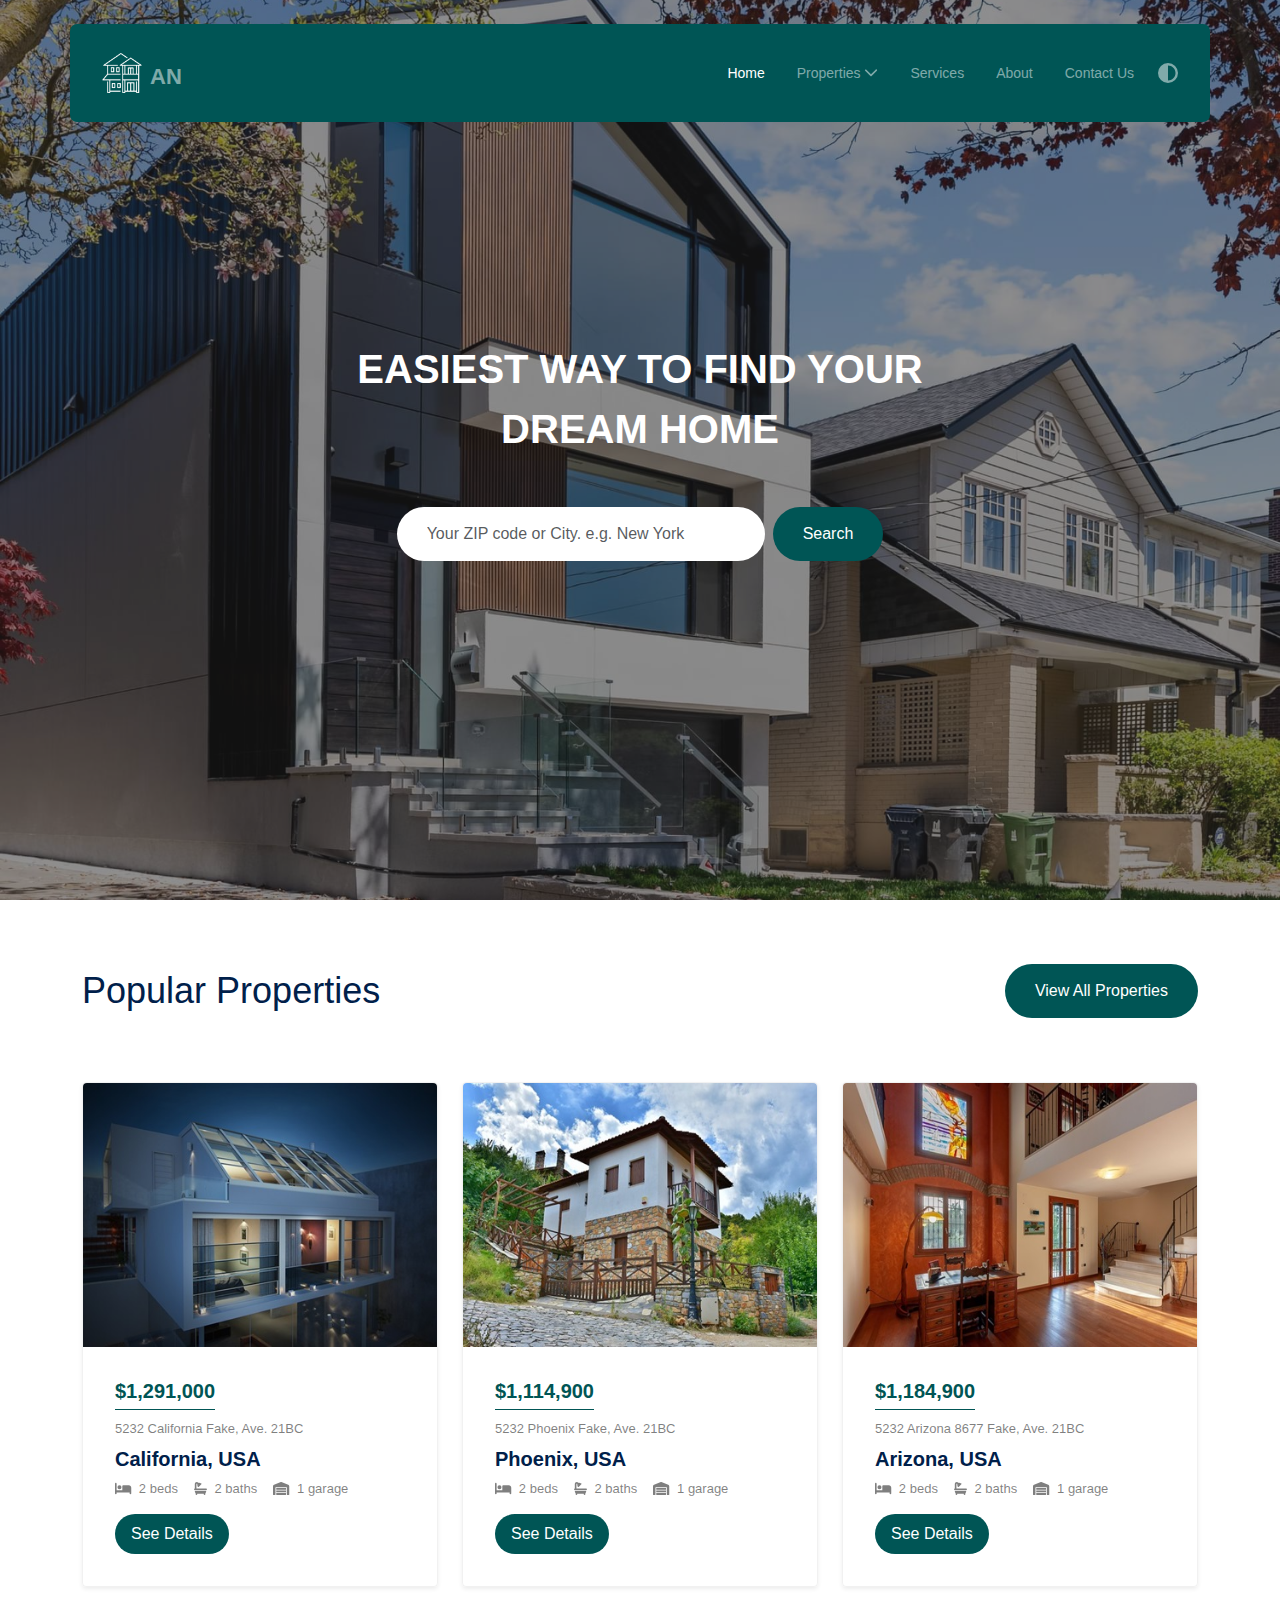
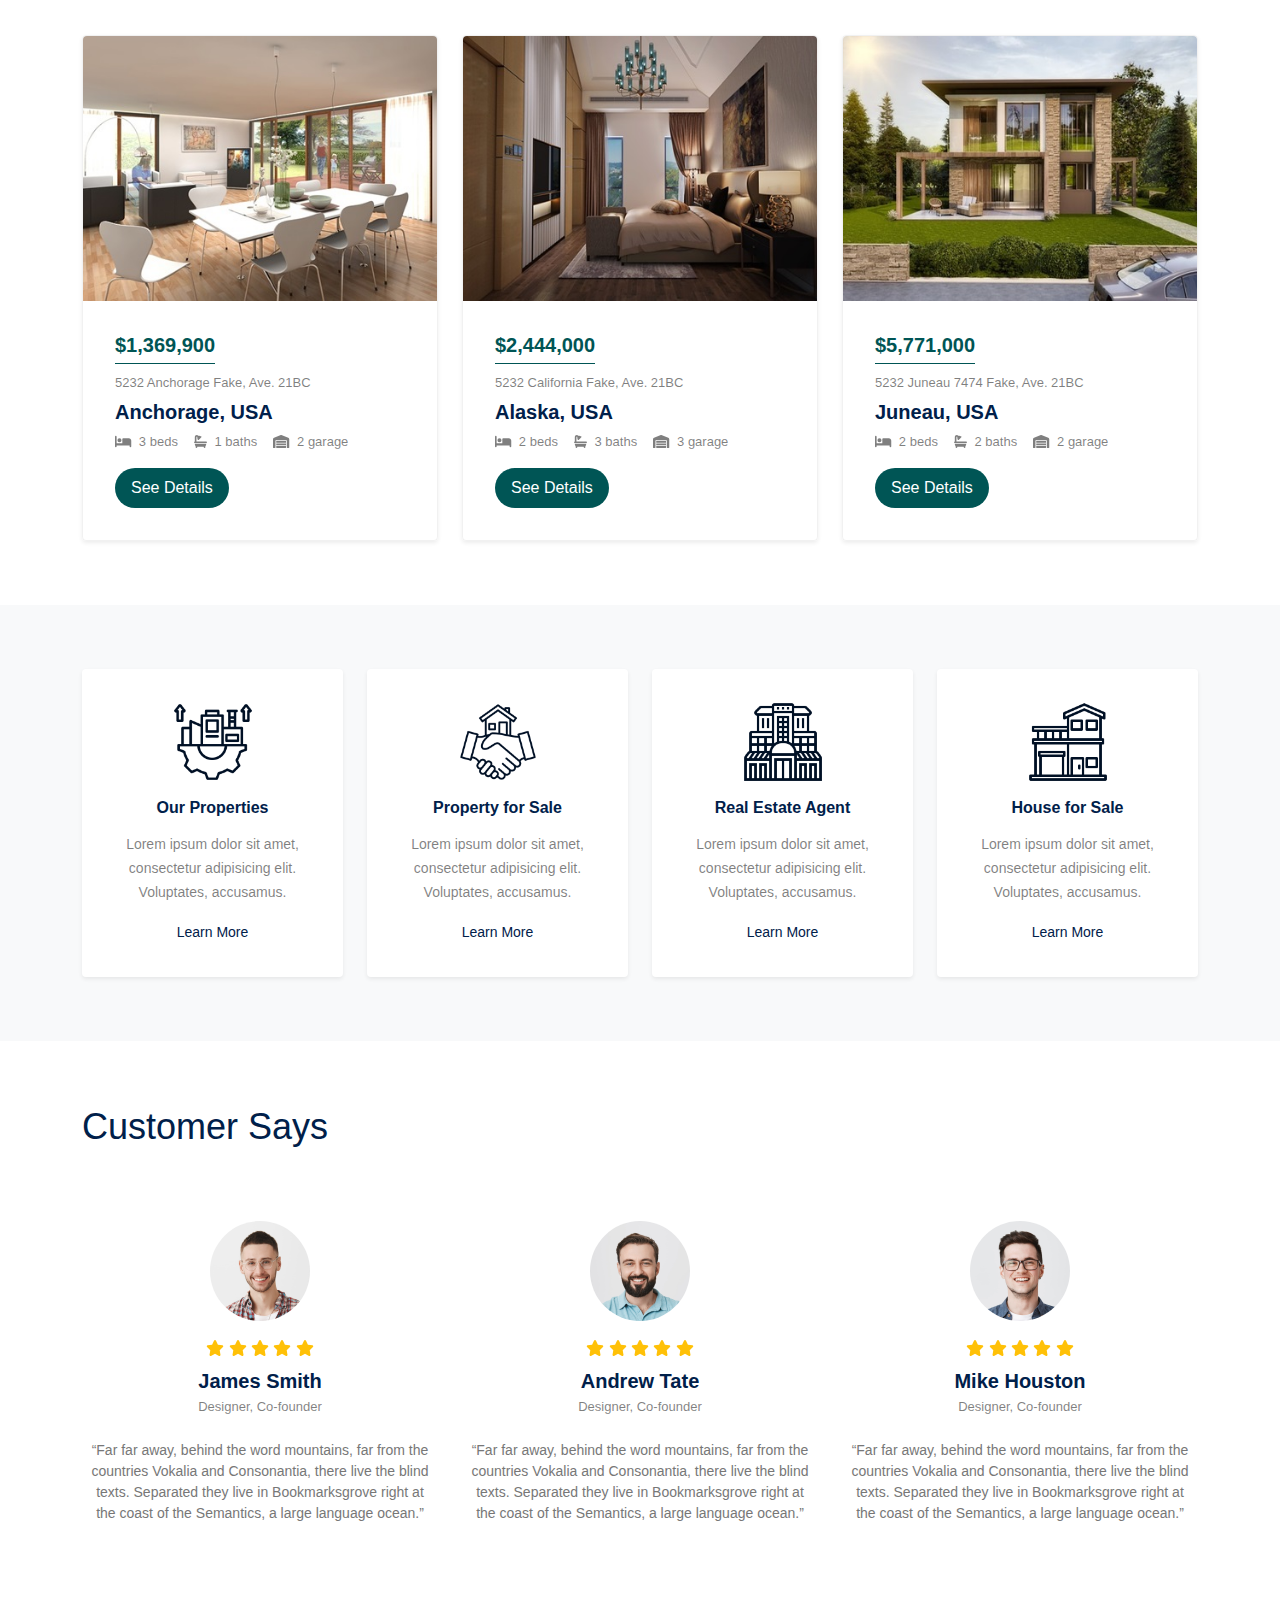
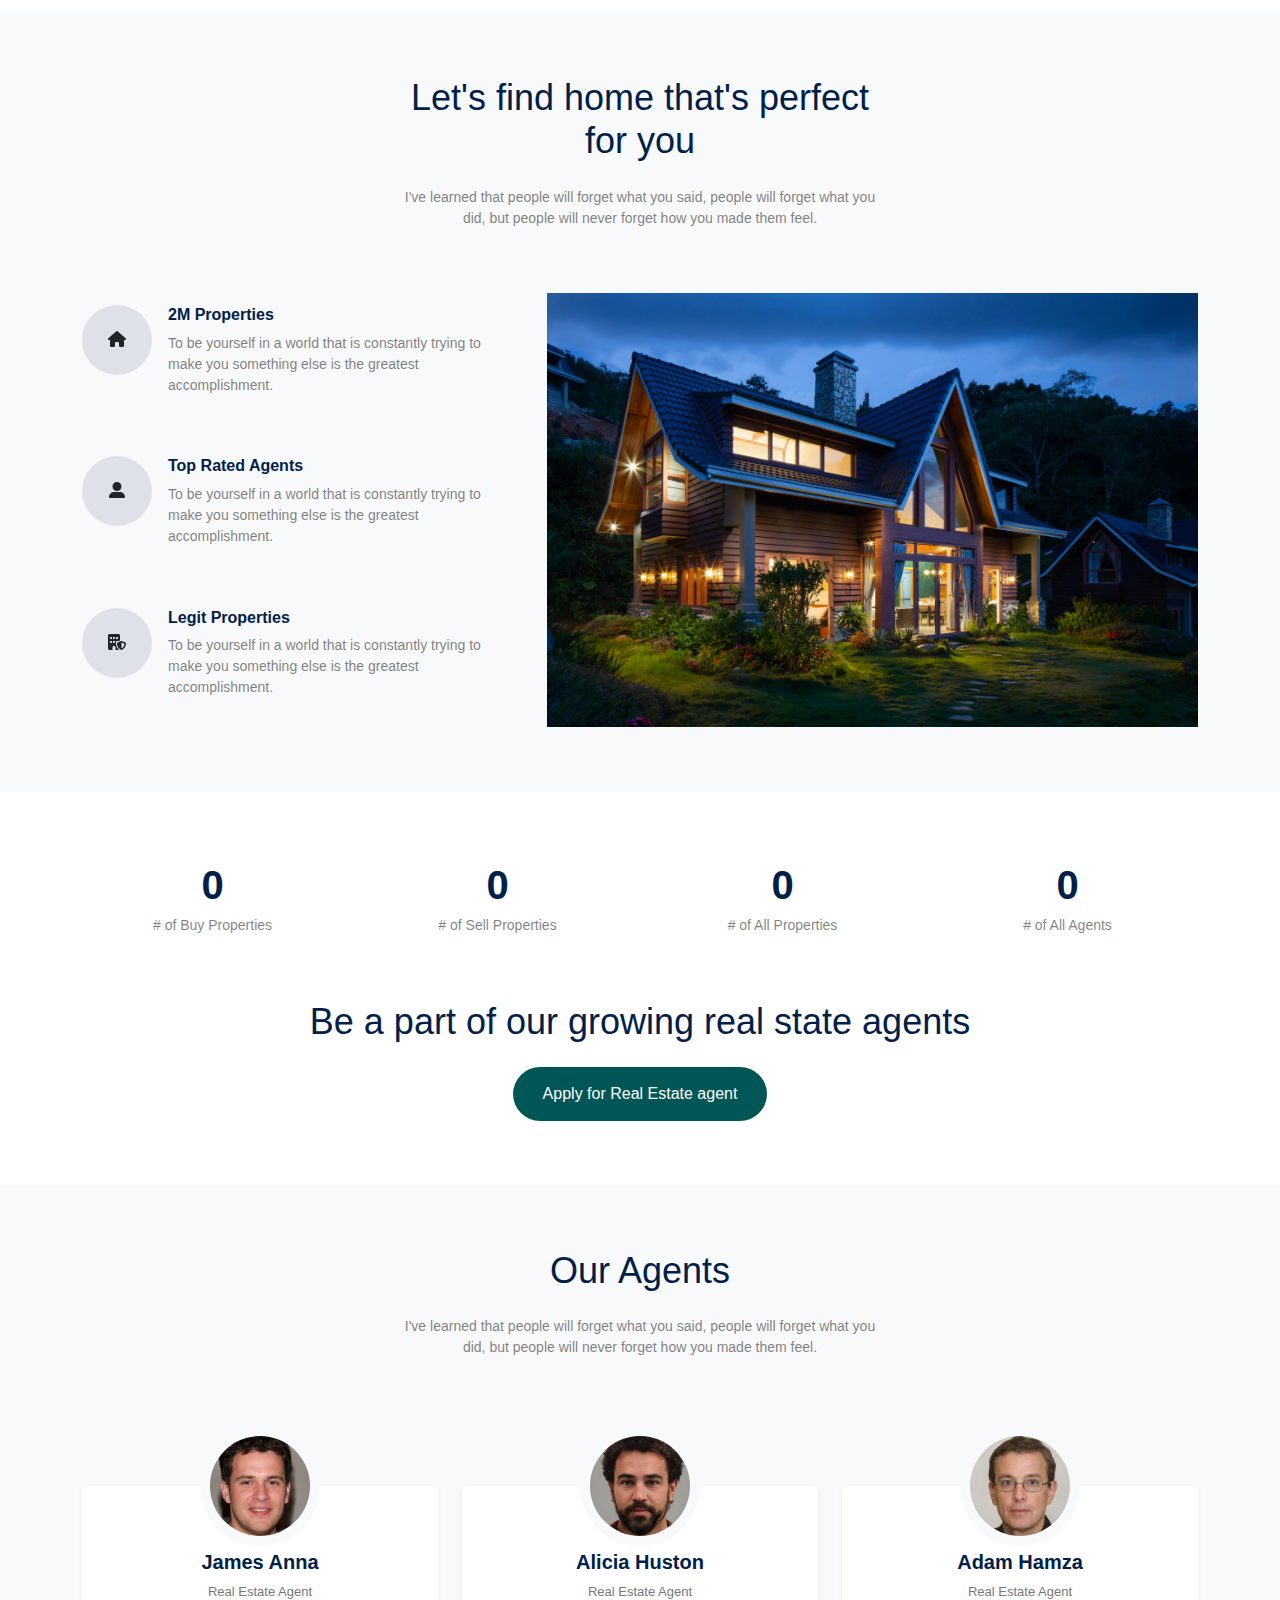
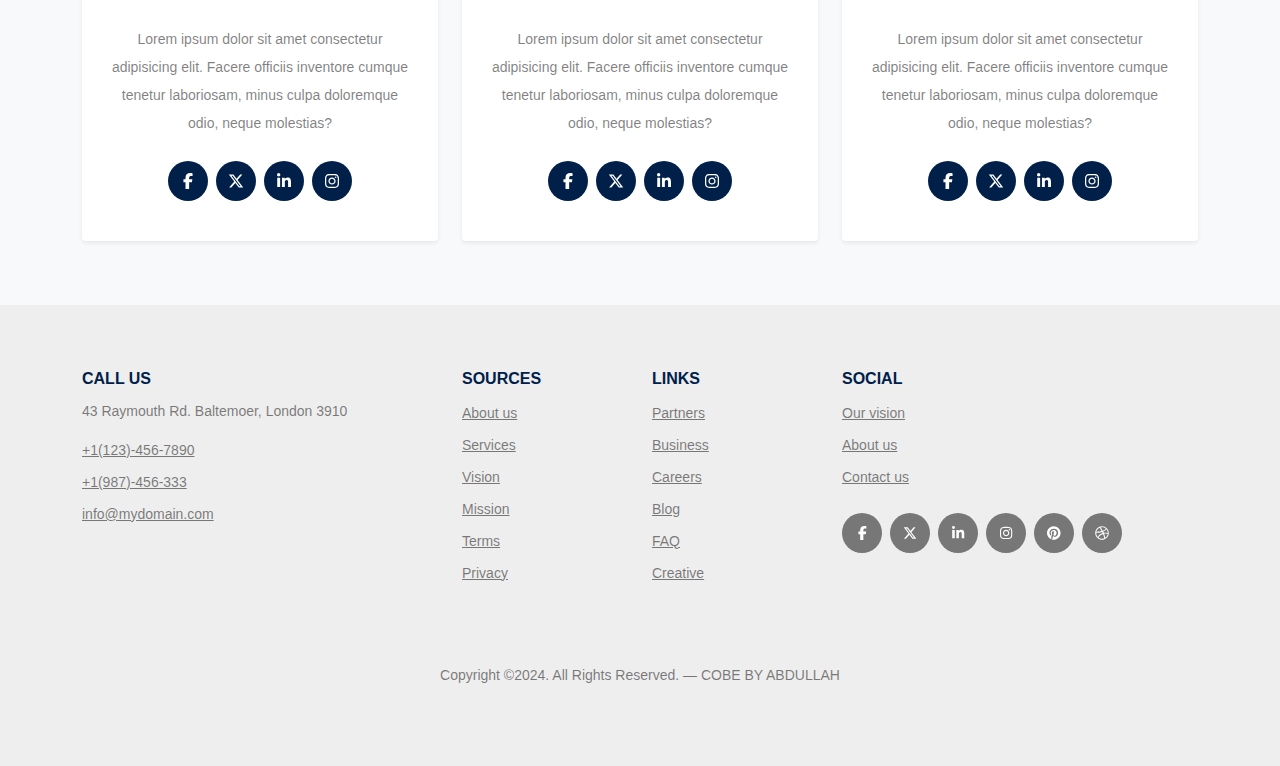
<file: index.html>
<!DOCTYPE html>
<html lang="en">
  <head>
    <meta charset="UTF-8" />
    <meta name="viewport" content="width=device-width, initial-scale=1.0" />
    <title>Rental Homes</title>
    <link rel="shortcut icon" href="images/web-icon.png" type="image/x-icon" />
    <!-- normalize + font awesome + bootstrap -->
    <link rel="stylesheet" href="css/normalize.css" />
    <link rel="stylesheet" href="css/all.min.css" />
    <link rel="stylesheet" href="css/bootstrap.min.css" />
    <!-- style -->
    <link rel="stylesheet" href="scss/style.css" />
  </head>
  <body>
    <nav class="navbar navbar-expand-md">
      <div class="container">
        <a class="navbar-brand" href="index.html">
          <img src="images/logo.png" alt="" />
          <h1>AN</h1>
        </a>
        <button
          class="navbar-toggler ms-auto d-lg-none border-0 pt-2 shadow-none"
          type="button"
          data-bs-toggle="collapse"
          data-bs-target="#collapsibleNavId"
          aria-controls="collapsibleNavId"
          aria-expanded="false"
          aria-label="Toggle navigation"
        >
          <i class="fa-solid fa-bars fs-2"></i>
        </button>
        <div class="collapse navbar-collapse" id="collapsibleNavId">
          <ul class="navbar-nav ms-auto mt-2 mt-lg-0">
            <li class="nav-item">
              <a class="nav-link active" href="index.html">Home</a>
            </li>
            <li class="nav-item">
              <a class="nav-link properties-link" href="properties.html"
                >Properties
                <i class="fa-solid fa-chevron-down"></i>
                <ul class="choices list-unstyled">
                  <li>Buy Property</li>
                  <li>Sell Property</li>
                  <li
                    class="kinds d-flex justify-content-between align-items-center"
                  >
                    Kinds
                    <i class="fa-solid fa-chevron-right"></i>
                    <ul class="list-unstyled">
                      <li>Men</li>
                      <li>Women</li>
                      <li>Children</li>
                    </ul>
                  </li>
                </ul>
              </a>
            </li>
            <li class="nav-item">
              <a class="nav-link" href="services.html">Services</a>
            </li>
            <li class="nav-item">
              <a class="nav-link" href="about.html">About</a>
            </li>
            <li class="nav-item">
              <a class="nav-link" href="contact.html">Contact Us</a>
            </li>
          </ul>
        </div>
        <div class="theme-icon pt-2 fs-5 pt-lg-0">
          <span class="ms-3"
            ><i class="fa-solid fa-circle-half-stroke"></i
          ></span>
        </div>
      </div>
    </nav>

    <section class="landing" style="background-image: url(&quot;images/hero_bg_2.jpg&quot;);">
      <div class="overlay"></div>
      <div class="container position-relative z-2">
        <h1 class="lh-base text-center text-uppercase mb-4 mb-md-5">
          Easiest way to find your dream home
        </h1>
        <form
          class="d-flex justify-content-center align-items-center row-gap-3 column-gap-2"
          action=""
        >
          <input
            class="form-control shadow-none"
            type="text"
            placeholder="Your ZIP code or City. e.g. New York"
          />
          <button class="my-btn" type="submit">Search</button>
        </form>
      </div>
    </section>

    <section class="properties py-section">
      <div class="container">
        <div class="title d-flex justify-content-between align-items-center">
          <h2>Popular Properties</h2>
          <button
            role="link"
            onclick="location.href = 'properties.html'"
            class="my-btn"
          >
            View All Properties
          </button>
        </div>
        <div class="row gx-4 gy-5">
          <div class="col-sm-6 col-lg-4">
            <div class="box rounded-1 shadow-sm">
              <div class="image">
                <img
                  class="img-fluid rounded-top-1"
                  src="images/prop/1.jpg"
                  alt=""
                />
              </div>
              <div class="info">
                <span class="price h3 d-block">$1,291,000</span>
                <p class="address">5232 California Fake, Ave. 21BC</p>
                <h3>California, USA</h3>
                <div class="features">
                  <div class="item">
                    <i class="fa-solid fa-bed"></i>
                    2 beds
                  </div>
                  <div class="item">
                    <i class="fa-solid fa-bath"></i>
                    2 baths
                  </div>
                  <div class="item">
                    <i class="fa-solid fa-warehouse"></i>
                    1 garage
                  </div>
                </div>
                <button class="my-btn">See Details</button>
              </div>
            </div>
          </div>
          <div class="col-sm-6 col-lg-4">
            <div class="box rounded-1 shadow-sm">
              <div class="image">
                <img
                  class="img-fluid rounded-top-1"
                  src="images/prop/2.jpg"
                  alt=""
                />
              </div>
              <div class="info">
                <span class="price h3 d-block">$1,114,900</span>
                <p class="address">5232 Phoenix Fake, Ave. 21BC</p>
                <h3>Phoenix, USA</h3>
                <div class="features">
                  <div class="item">
                    <i class="fa-solid fa-bed"></i>
                    2 beds
                  </div>
                  <div class="item">
                    <i class="fa-solid fa-bath"></i>
                    2 baths
                  </div>
                  <div class="item">
                    <i class="fa-solid fa-warehouse"></i>
                    1 garage
                  </div>
                </div>
                <button class="my-btn">See Details</button>
              </div>
            </div>
          </div>
          <div class="col-sm-6 col-lg-4">
            <div class="box rounded-1 shadow-sm">
              <div class="image">
                <img
                  class="img-fluid rounded-top-1"
                  src="images/prop/3.jpg"
                  alt=""
                />
              </div>
              <div class="info">
                <span class="price h3 d-block">$1,184,900</span>
                <p class="address">5232 Arizona 8677 Fake, Ave. 21BC</p>
                <h3>Arizona, USA</h3>
                <div class="features">
                  <div class="item">
                    <i class="fa-solid fa-bed"></i>
                    2 beds
                  </div>
                  <div class="item">
                    <i class="fa-solid fa-bath"></i>
                    2 baths
                  </div>
                  <div class="item">
                    <i class="fa-solid fa-warehouse"></i>
                    1 garage
                  </div>
                </div>
                <button class="my-btn">See Details</button>
              </div>
            </div>
          </div>
          <div class="col-sm-6 col-lg-4">
            <div class="box rounded-1 shadow-sm">
              <div class="image">
                <img
                  class="img-fluid rounded-top-1"
                  src="images/prop/4.jpg"
                  alt=""
                />
              </div>
              <div class="info">
                <span class="price h3 d-block">$1,369,900</span>
                <p class="address">5232 Anchorage Fake, Ave. 21BC</p>
                <h3>Anchorage, USA</h3>
                <div class="features">
                  <div class="item">
                    <i class="fa-solid fa-bed"></i>
                    3 beds
                  </div>
                  <div class="item">
                    <i class="fa-solid fa-bath"></i>
                    1 baths
                  </div>
                  <div class="item">
                    <i class="fa-solid fa-warehouse"></i>
                    2 garage
                  </div>
                </div>
                <button class="my-btn">See Details</button>
              </div>
            </div>
          </div>
          <div class="col-sm-6 col-lg-4">
            <div class="box rounded-1 shadow-sm">
              <div class="image">
                <img
                  class="img-fluid rounded-top-1"
                  src="images/prop/5.jpg"
                  alt=""
                />
              </div>
              <div class="info">
                <span class="price h3 d-block">$2,444,000</span>
                <p class="address">5232 California Fake, Ave. 21BC</p>
                <h3>Alaska, USA</h3>
                <div class="features">
                  <div class="item">
                    <i class="fa-solid fa-bed"></i>
                    2 beds
                  </div>
                  <div class="item">
                    <i class="fa-solid fa-bath"></i>
                    3 baths
                  </div>
                  <div class="item">
                    <i class="fa-solid fa-warehouse"></i>
                    3 garage
                  </div>
                </div>
                <button class="my-btn">See Details</button>
              </div>
            </div>
          </div>
          <div class="col-sm-6 col-lg-4">
            <div class="box rounded-1 shadow-sm">
              <div class="image">
                <img
                  class="img-fluid rounded-top-1"
                  src="images/prop/6.jpg"
                  alt=""
                />
              </div>
              <div class="info">
                <span class="price h3 d-block">$5,771,000</span>
                <p class="address">5232 Juneau 7474 Fake, Ave. 21BC</p>
                <h3>Juneau, USA</h3>
                <div class="features">
                  <div class="item">
                    <i class="fa-solid fa-bed"></i>
                    2 beds
                  </div>
                  <div class="item">
                    <i class="fa-solid fa-bath"></i>
                    2 baths
                  </div>
                  <div class="item">
                    <i class="fa-solid fa-warehouse"></i>
                    2 garage
                  </div>
                </div>
                <button class="my-btn">See Details</button>
              </div>
            </div>
          </div>
        </div>
      </div>
    </section>

    <section class="features bg-light py-section">
      <div class="container">
        <div class="row row-gap-4">
          <div class="col-md-6 col-lg-3">
            <div class="box rounded-1 text-center shadow-sm">
              <div class="image">
                <img src="images/features/1.png" alt="" />
              </div>
              <h4 class="mb-3">Our Properties</h4>
              <p>
                Lorem ipsum dolor sit amet, consectetur adipisicing elit.
                Voluptates, accusamus.
              </p>
              <a href="">Learn More</a>
            </div>
          </div>
          <div class="col-md-6 col-lg-3">
            <div class="box rounded-1 text-center shadow-sm">
              <div class="image">
                <img src="images/features/2.png" alt="" />
              </div>
              <h4 class="mb-3">Property for Sale</h4>
              <p>
                Lorem ipsum dolor sit amet, consectetur adipisicing elit.
                Voluptates, accusamus.
              </p>
              <a href="">Learn More</a>
            </div>
          </div>
          <div class="col-md-6 col-lg-3">
            <div class="box rounded-1 text-center shadow-sm">
              <div class="image">
                <img src="images/features/3.png" alt="" />
              </div>
              <h4 class="mb-3">Real Estate Agent</h4>
              <p>
                Lorem ipsum dolor sit amet, consectetur adipisicing elit.
                Voluptates, accusamus.
              </p>
              <a href="">Learn More</a>
            </div>
          </div>
          <div class="col-md-6 col-lg-3">
            <div class="box rounded-1 text-center shadow-sm">
              <div class="image">
                <img src="images/features/4.png" alt="" />
              </div>
              <h4 class="mb-3">House for Sale</h4>
              <p>
                Lorem ipsum dolor sit amet, consectetur adipisicing elit.
                Voluptates, accusamus.
              </p>
              <a href="">Learn More</a>
            </div>
          </div>
        </div>
      </div>
    </section>

    <section class="testimonials py-section">
      <div class="container">
        <div class="title d-flex justify-content-between align-items-center">
          <h2>Customer Says</h2>
          <div
            class="controls-buttons d-flex flex-column flex-sm-row gap-2 align-content-end"
          >
          </div>
        </div>
        <div class="row row-gap-5">
          <div class="col-lg-4">
            <div class="box text-center p-2">
              <img src="images/person_1-min.jpg" />

              <div class="rate mb-2 text-warning">
                <i class="fa-solid fa-star"></i>
                <i class="fa-solid fa-star"></i>
                <i class="fa-solid fa-star"></i>
                <i class="fa-solid fa-star"></i>
                <i class="fa-solid fa-star"></i>
              </div>
              <h3 class="mb-1">James Smith</h3>
              <p class="job mb-4">Designer, Co-founder</p>
              <p class="words mx-auto">
                “Far far away, behind the word mountains, far from the countries
                Vokalia and Consonantia, there live the blind texts. Separated
                they live in Bookmarksgrove right at the coast of the Semantics,
                a large language ocean.”
              </p>
            </div>
          </div>
          <div class="col-lg-4">
            <div class="box text-center p-2">
              <img src="images/person_2-min.jpg" />

              <div class="rate mb-2 text-warning">
                <i class="fa-solid fa-star"></i>
                <i class="fa-solid fa-star"></i>
                <i class="fa-solid fa-star"></i>
                <i class="fa-solid fa-star"></i>
                <i class="fa-solid fa-star"></i>
              </div>
              <h3 class="mb-1">Andrew Tate</h3>
              <p class="job mb-4">Designer, Co-founder</p>
              <p class="words mx-auto">
                “Far far away, behind the word mountains, far from the countries
                Vokalia and Consonantia, there live the blind texts. Separated
                they live in Bookmarksgrove right at the coast of the Semantics,
                a large language ocean.”
              </p>
            </div>
          </div>
          <div class="col-lg-4">
            <div class="box text-center p-2">
              <img src="images/person_3-min.jpg" />

              <div class="rate mb-2 text-warning">
                <i class="fa-solid fa-star"></i>
                <i class="fa-solid fa-star"></i>
                <i class="fa-solid fa-star"></i>
                <i class="fa-solid fa-star"></i>
                <i class="fa-solid fa-star"></i>
              </div>
              <h3 class="mb-1">Mike Houston</h3>
              <p class="job mb-4">Designer, Co-founder</p>
              <p class="words mx-auto">
                “Far far away, behind the word mountains, far from the countries
                Vokalia and Consonantia, there live the blind texts. Separated
                they live in Bookmarksgrove right at the coast of the Semantics,
                a large language ocean.”
              </p>
            </div>
          </div>
        </div>
      </div>
    </section>

    <section class="facts py-section bg-light">
      <div class="container">
        <div class="title text-center mx-auto">
          <h2 class="mb-4">Let's find home that's perfect for you</h2>
          <p>
            I've learned that people will forget what you said, people will
            forget what you did, but people will never forget how you made them
            feel.
          </p>
        </div>
        <div
          class="row row-gap-5 services flex-column-reverse flex-lg-row gx-0 justify-content-between"
        >
          <div class="col-12 col-lg-5">
            <div class="items">
              <div class="item">
                <div class="icon">
                  <span><i class="fa-solid fa-house"></i></span>
                </div>
                <div class="info">
                  <h4>2M Properties</h4>
                  <p>
                    To be yourself in a world that is constantly trying to make
                    you something else is the greatest accomplishment.
                  </p>
                </div>
              </div>
              <div class="item">
                <div class="icon">
                  <span><i class="fa-solid fa-user-large"></i></span>
                </div>
                <div class="info">
                  <h4>Top Rated Agents</h4>
                  <p>
                    To be yourself in a world that is constantly trying to make
                    you something else is the greatest accomplishment.
                  </p>
                </div>
              </div>
              <div class="item">
                <div class="icon">
                  <span><i class="fa-solid fa-building-shield"></i></span>
                </div>
                <div class="info">
                  <h4>Legit Properties</h4>
                  <p>
                    To be yourself in a world that is constantly trying to make
                    you something else is the greatest accomplishment.
                  </p>
                </div>
              </div>
            </div>
          </div>
          <div class="col-12 col-lg-7">
            <img class="img-fluid" src="images/facts.jpg" alt="" />
          </div>
        </div>
      </div>
    </section>

    <section class="apply py-section">
      <div class="container">
        <div class="row row-gap-3 mb-5 text-center">
          <div class="col-6 col-lg-3">
            <div class="item">
              <span data-goal="792">0</span>
              <p># of Buy Properties</p>
            </div>
          </div>
          <div class="col-6 col-lg-3">
            <div class="item">
              <span data-goal="852">0</span>
              <p># of Sell Properties</p>
            </div>
          </div>
          <div class="col-6 col-lg-3">
            <div class="item">
              <span data-goal="972">0</span>
              <p># of All Properties</p>
            </div>
          </div>
          <div class="col-6 col-lg-3">
            <div class="item">
              <span data-goal="512">0</span>
              <p># of All Agents</p>
            </div>
          </div>
        </div>
        <div class="title text-center">
          <h2 class="mb-4">Be a part of our growing real state agents</h2>
          <button class="my-btn">Apply for Real Estate agent</button>
        </div>
      </div>
    </section>

    <section class="agents py-section bg-light">
      <div class="container">
        <div class="title text-center mx-auto">
          <h2 class="mb-4">Our Agents</h2>
          <p>
            I've learned that people will forget what you said, people will
            forget what you did, but people will never forget how you made them
            feel.
          </p>
        </div>
        <div class="row">
          <div class="col-lg-4">
            <div class="box shadow-sm rounded-1 text-center">
              <img src="images/person_4-min.jpeg" alt="" />
              <h3>James Anna</h3>
              <p class="job mb-4">Real Estate Agent</p>
              <p class="words mb-4 lh-lg">
                Lorem ipsum dolor sit amet consectetur adipisicing elit. Facere
                officiis inventore cumque tenetur laboriosam, minus culpa
                doloremque odio, neque molestias?
              </p>
              <div class="social">
                <span><i class="fa-brands fa-facebook-f"></i></span>
                <span><i class="fa-brands fa-x-twitter"></i></span>
                <span><i class="fa-brands fa-linkedin-in"></i></span>
                <span><i class="fa-brands fa-instagram"></i></span>
              </div>
            </div>
          </div>
          <div class="col-lg-4">
            <div class="box shadow-sm rounded-1 text-center">
              <img src="images/person_5-min.jpeg" alt="" />
              <h3>Alicia Huston</h3>
              <p class="job mb-4">Real Estate Agent</p>
              <p class="words mb-4 lh-lg">
                Lorem ipsum dolor sit amet consectetur adipisicing elit. Facere
                officiis inventore cumque tenetur laboriosam, minus culpa
                doloremque odio, neque molestias?
              </p>
              <div class="social">
                <span><i class="fa-brands fa-facebook-f"></i></span>
                <span><i class="fa-brands fa-x-twitter"></i></span>
                <span><i class="fa-brands fa-linkedin-in"></i></span>
                <span><i class="fa-brands fa-instagram"></i></span>
              </div>
            </div>
          </div>
          <div class="col-lg-4">
            <div class="box shadow-sm rounded-1 text-center">
              <img src="images/person-6.jpeg" alt="" />
              <h3>Adam Hamza</h3>
              <p class="job mb-4">Real Estate Agent</p>
              <p class="words mb-4 lh-lg">
                Lorem ipsum dolor sit amet consectetur adipisicing elit. Facere
                officiis inventore cumque tenetur laboriosam, minus culpa
                doloremque odio, neque molestias?
              </p>
              <div class="social">
                <span><i class="fa-brands fa-facebook-f"></i></span>
                <span><i class="fa-brands fa-x-twitter"></i></span>
                <span><i class="fa-brands fa-linkedin-in"></i></span>
                <span><i class="fa-brands fa-instagram"></i></span>
              </div>
            </div>
          </div>
        </div>
      </div>
    </section>

    <footer class="py-section">
      <div class="container">
        <div class="row text-center text-sm-start row-gap-5">
          <div class="col-sm-8 col-lg-4">
            <h4>Call Us</h4>
            <p>43 Raymouth Rd. Baltemoer, London 3910</p>
            <ul class="list-unstyled">
              <li><a href="">+1(123)-456-7890</a></li>
              <li><a href="">+1(987)-456-333</a></li>
              <li><a href="">info@mydomain.com</a></li>
            </ul>
          </div>
          <div class="col-sm-4 col-lg-2">
            <h4>Sources</h4>
            <ul class="list-unstyled">
              <li><a href="">About us</a></li>
              <li><a href="">Services</a></li>
              <li><a href="">Vision</a></li>
              <li><a href="">Mission</a></li>
              <li><a href="">Terms</a></li>
              <li><a href="">Privacy</a></li>
            </ul>
          </div>
          <div class="col-sm-4 col-lg-2">
            <h4>Links</h4>
            <ul class="list-unstyled">
              <li><a href="">Partners</a></li>
              <li><a href="">Business</a></li>
              <li><a href="">Careers</a></li>
              <li><a href="">Blog</a></li>
              <li><a href="">FAQ</a></li>
              <li><a href="">Creative</a></li>
            </ul>
          </div>
          <div class="col-sm-8 col-lg-4">
            <h4>Social</h4>
            <ul class="list-unstyled">
              <li><a href="">Our vision</a></li>
              <li><a href="">About us</a></li>
              <li><a href="">Contact us</a></li>
              <li class="icons justify-content-center justify-content-sm-start">
                <a href=""><i class="fa-brands fa-facebook-f"></i></a>
                <a href=""><i class="fa-brands fa-x-twitter"></i></a>
                <a href=""><i class="fa-brands fa-linkedin-in"></i></a>
                <a href=""><i class="fa-brands fa-instagram"></i></a>
                <a href=""><i class="fa-brands fa-pinterest"></i></a>
                <a href=""><i class="fa-brands fa-dribbble"></i></a>
              </li>
            </ul>
          </div>
        </div>
        <div class="copyright text-center mt-5 pt-3">
          <p>
            Copyright ©2024. All Rights Reserved. — COBE BY ABDULLAH
          </p>
        </div>
      </div>
    </footer>

    <script src="./js/all.min.js"></script>
    <script src="./js/bootstrap.bundle.min.js"></script>
    <script src="./js/main.js"></script>
    <script src="./js/apply.js"></script>
  </body>
</html>
</file>
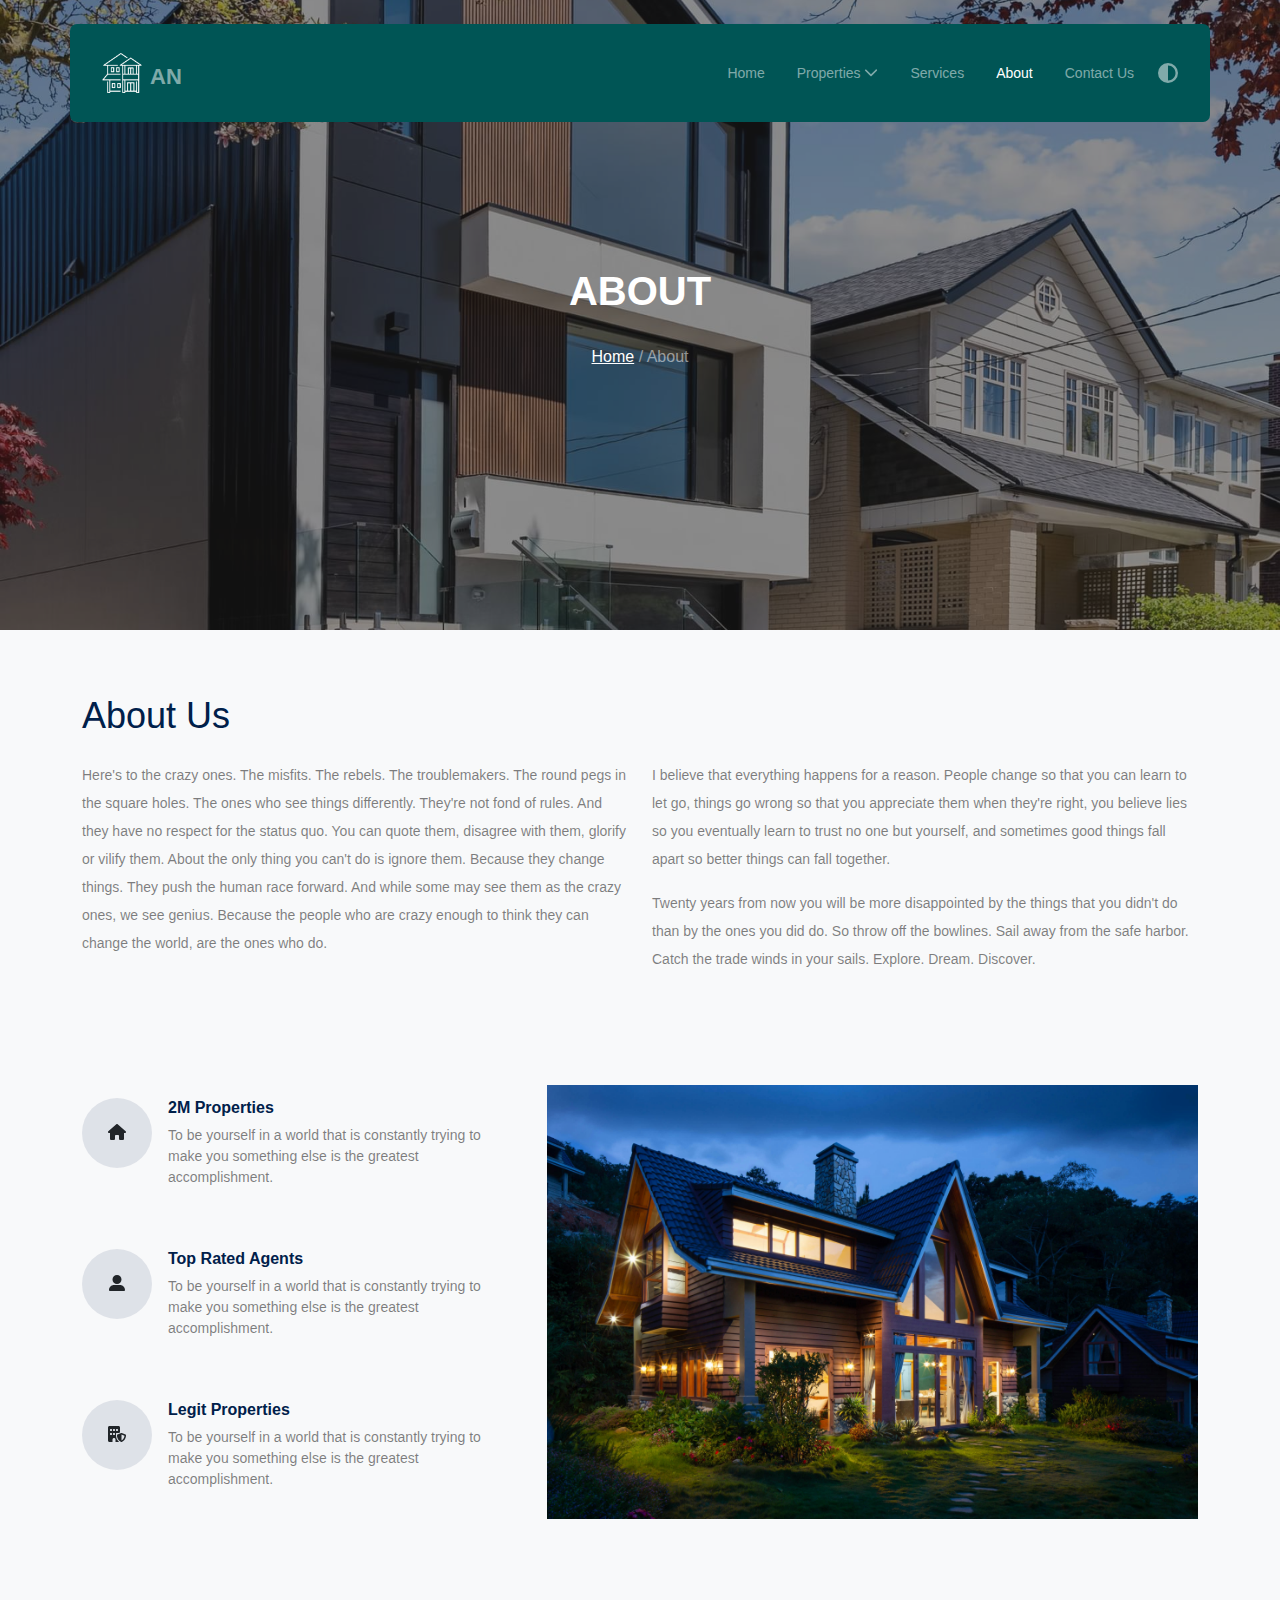
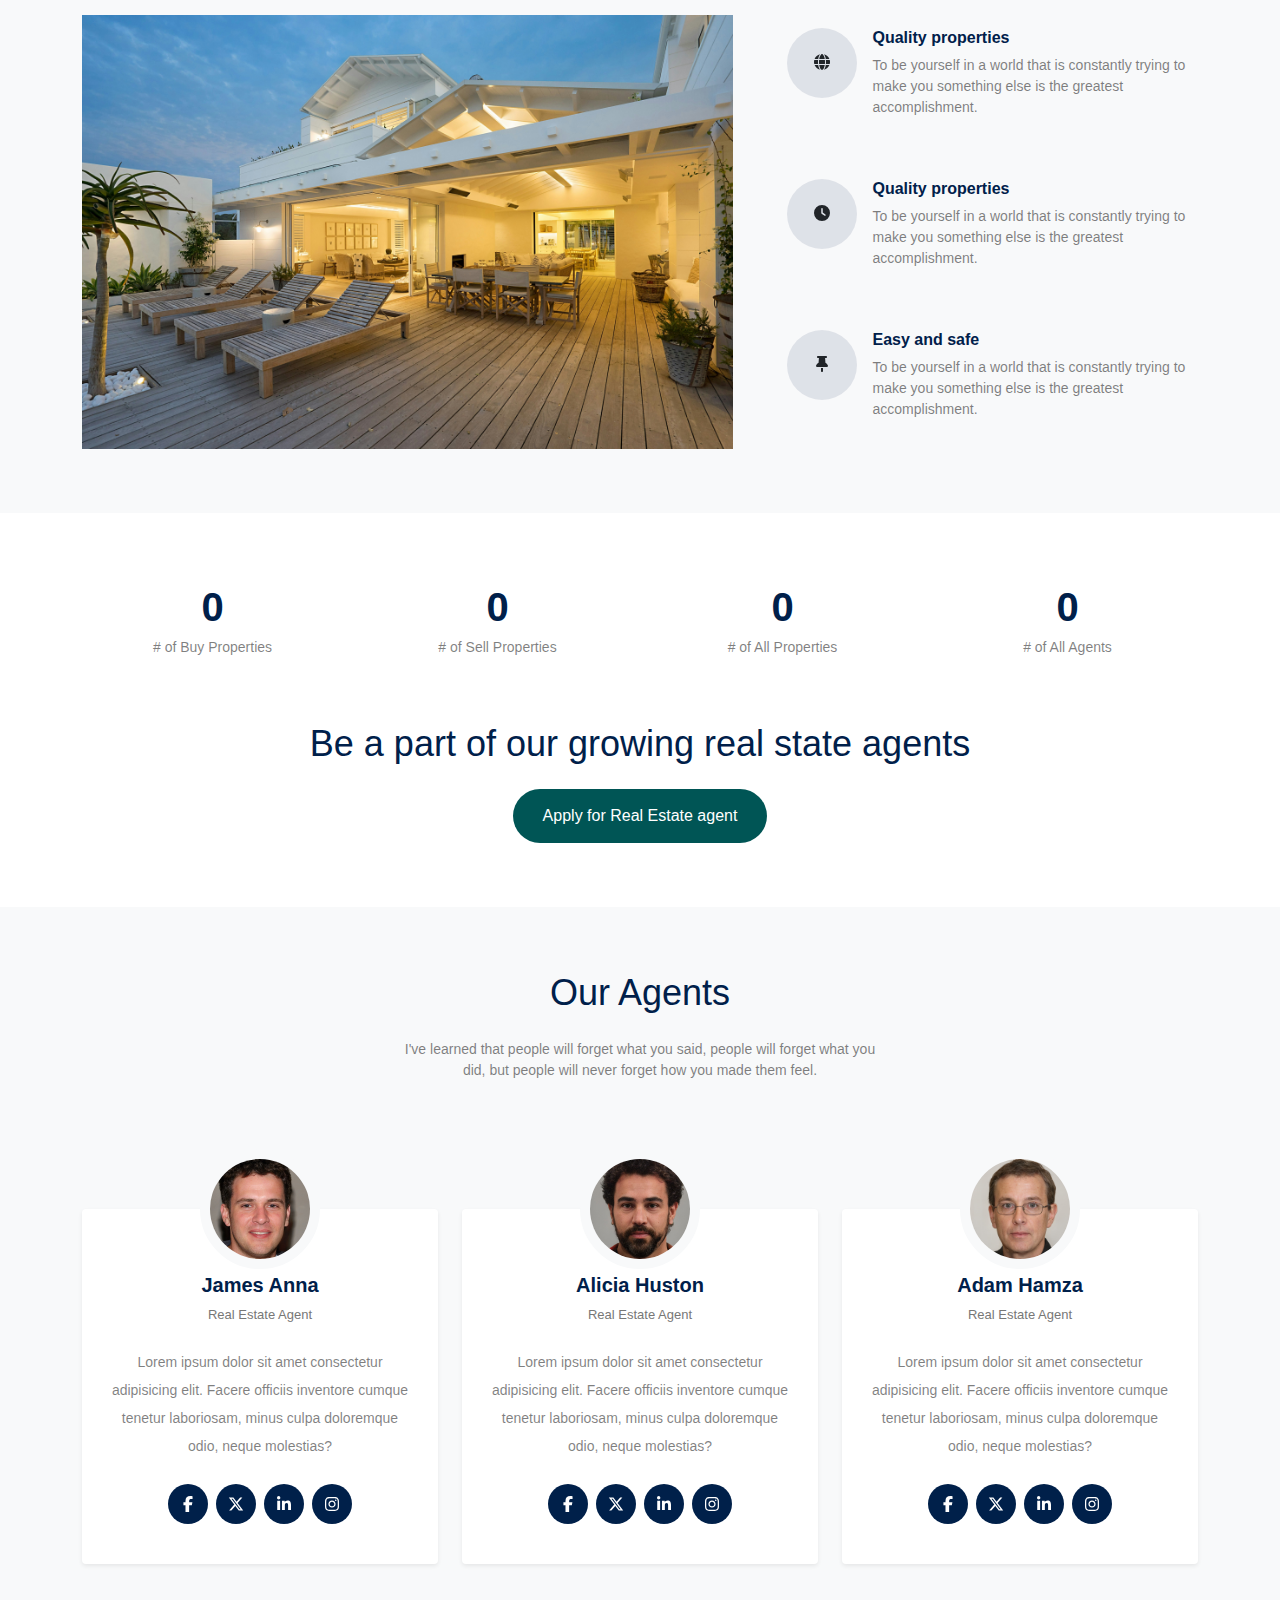
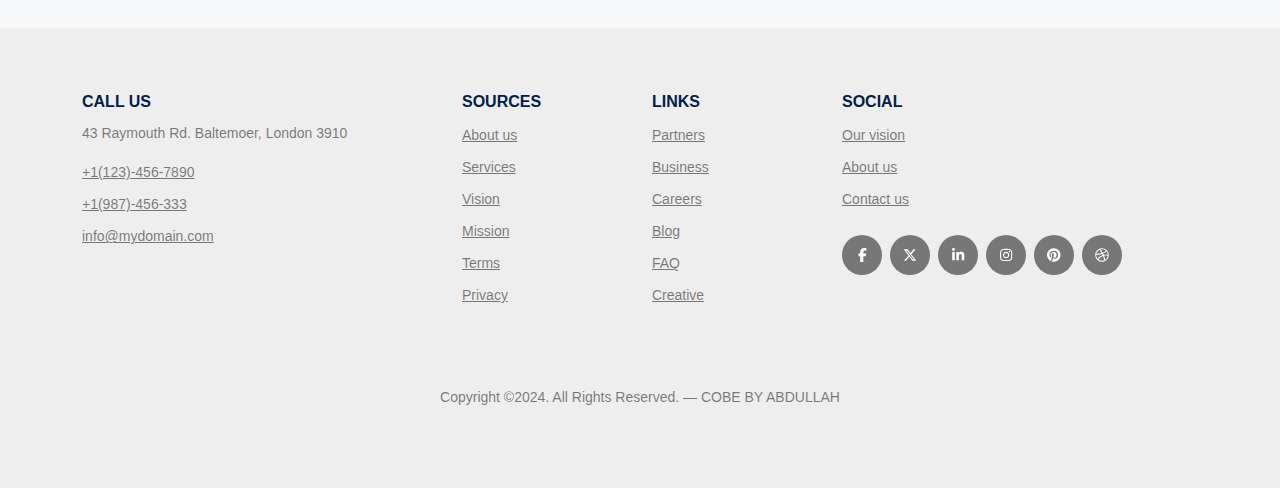
<file: about.html>
<!DOCTYPE html>
<html lang="en">
  <head>
    <meta charset="UTF-8" />
    <meta name="viewport" content="width=device-width, initial-scale=1.0" />
    <title>Rental Homes</title>
    <link rel="shortcut icon" href="images/web-icon.png" type="image/x-icon" />
    <!-- normalize + font awesome + bootstrap -->
    <link rel="stylesheet" href="css/normalize.css" />
    <link rel="stylesheet" href="css/all.min.css" />
    <link rel="stylesheet" href="css/bootstrap.min.css" />
    <!-- style -->
    <link rel="stylesheet" href="scss/style.css" />
  </head>
  <body>
    <nav class="navbar navbar-expand-md">
      <div class="container">
        <a class="navbar-brand" href="index.html">
          <img src="images/logo.png" alt="" />
          <h1>AN</h1>
        </a>
        <button
          class="navbar-toggler d-lg-none border-0 pt-2 shadow-none"
          type="button"
          data-bs-toggle="collapse"
          data-bs-target="#collapsibleNavId"
          aria-controls="collapsibleNavId"
          aria-expanded="false"
          aria-label="Toggle navigation"
        >
          <i class="fa-solid fa-bars fs-2"></i>
        </button>
        <div class="collapse navbar-collapse" id="collapsibleNavId">
          <ul class="navbar-nav ms-auto mt-2 mt-lg-0">
            <li class="nav-item">
              <a class="nav-link" href="index.html">Home</a>
            </li>
            <li class="nav-item">
              <a class="nav-link properties-link" href="properties.html"
                >Properties
                <i class="fa-solid fa-chevron-down"></i>
                <ul class="choices list-unstyled">
                  <li>Buy Property</li>
                  <li>Sell Property</li>
                  <li
                    class="kinds d-flex justify-content-between align-items-center"
                  >
                    Kinds
                    <i class="fa-solid fa-chevron-right"></i>
                    <ul class="list-unstyled">
                      <li>Men</li>
                      <li>Women</li>
                      <li>Children</li>
                    </ul>
                  </li>
                </ul>
              </a>
            </li>
            <li class="nav-item">
              <a class="nav-link" href="services.html">Services</a>
            </li>
            <li class="nav-item">
              <a class="nav-link active" href="about.html">About</a>
            </li>
            <li class="nav-item">
              <a class="nav-link" href="contact.html">Contact Us</a>
            </li>
          </ul>
        </div>
        <div class="theme-icon pt-2 fs-5 pt-lg-0">
          <span class="ms-3"
            ><i class="fa-solid fa-circle-half-stroke"></i
          ></span>
        </div>
      </div>
    </nav>

    <section class="landing sub" style="background-image: url(&quot;images/hero_bg_2.jpg&quot;);">
      <div class="overlay"></div>
      <div class="container position-relative z-2">
        <h1 class="lh-base text-center text-uppercase mb-4">About</h1>
        <div class="path text-center">
          <a href="index.html">Home</a>
          / About
        </div>
      </div>
    </section>

    <section class="facts py-section bg-light">
      <div class="container">
        <div class="intro mb-5 pb-5">
          <h2 class="mb-4">About Us</h2>
          <div class="row">
            <div class="col-sm-6">
              <p class="lh-lg">
                Here's to the crazy ones. The misfits. The rebels. The
                troublemakers. The round pegs in the square holes. The ones who
                see things differently. They're not fond of rules. And they have
                no respect for the status quo. You can quote them, disagree with
                them, glorify or vilify them. About the only thing you can't do
                is ignore them. Because they change things. They push the human
                race forward. And while some may see them as the crazy ones, we
                see genius. Because the people who are crazy enough to think
                they can change the world, are the ones who do.
              </p>
            </div>
            <div class="col-sm-6">
              <p class="lh-lg">
                I believe that everything happens for a reason. People change so
                that you can learn to let go, things go wrong so that you
                appreciate them when they're right, you believe lies so you
                eventually learn to trust no one but yourself, and sometimes
                good things fall apart so better things can fall together.
              </p>
              <p class="lh-lg">
                Twenty years from now you will be more disappointed by the
                things that you didn't do than by the ones you did do. So throw
                off the bowlines. Sail away from the safe harbor. Catch the
                trade winds in your sails. Explore. Dream. Discover.
              </p>
            </div>
          </div>
        </div>

        <div
          class="row row-gap-5 services flex-column-reverse flex-lg-row gx-0 justify-content-between"
        >
          <div class="col-12 col-lg-5">
            <div class="items">
              <div class="item">
                <div class="icon">
                  <span><i class="fa-solid fa-house"></i></span>
                </div>
                <div class="info">
                  <h4>2M Properties</h4>
                  <p>
                    To be yourself in a world that is constantly trying to make
                    you something else is the greatest accomplishment.
                  </p>
                </div>
              </div>
              <div class="item">
                <div class="icon">
                  <span><i class="fa-solid fa-user-large"></i></span>
                </div>
                <div class="info">
                  <h4>Top Rated Agents</h4>
                  <p>
                    To be yourself in a world that is constantly trying to make
                    you something else is the greatest accomplishment.
                  </p>
                </div>
              </div>
              <div class="item">
                <div class="icon">
                  <span><i class="fa-solid fa-building-shield"></i></span>
                </div>
                <div class="info">
                  <h4>Legit Properties</h4>
                  <p>
                    To be yourself in a world that is constantly trying to make
                    you something else is the greatest accomplishment.
                  </p>
                </div>
              </div>
            </div>
          </div>
          <div class="col-12 col-lg-7">
            <img class="img-fluid" src="images/facts.jpg" alt="" />
          </div>
        </div>
        <div
          class="row mt-5 pt-5 row-gap-5 services flex-column-reverse flex-lg-row-reverse gx-0 justify-content-between"
        >
          <div class="col-12 col-lg-5">
            <div class="items">
              <div class="item justify-content-lg-end">
                <div class="icon">
                  <span><i class="fa-solid fa-globe"></i></span>
                </div>
                <div class="info">
                  <h4>Quality properties</h4>
                  <p>
                    To be yourself in a world that is constantly trying to make
                    you something else is the greatest accomplishment.
                  </p>
                </div>
              </div>
              <div class="item justify-content-lg-end">
                <div class="icon">
                  <span><i class="fa-solid fa-clock"></i></span>
                </div>
                <div class="info">
                  <h4>Quality properties</h4>
                  <p>
                    To be yourself in a world that is constantly trying to make
                    you something else is the greatest accomplishment.
                  </p>
                </div>
              </div>
              <div class="item justify-content-lg-end">
                <div class="icon">
                  <span><i class="fa-solid fa-thumbtack"></i></span>
                </div>
                <div class="info">
                  <h4>Easy and safe</h4>
                  <p>
                    To be yourself in a world that is constantly trying to make
                    you something else is the greatest accomplishment.
                  </p>
                </div>
              </div>
            </div>
          </div>
          <div class="col-12 col-lg-7">
            <img class="img-fluid" src="images/facts2.jpg" alt="" />
          </div>
        </div>
      </div>
    </section>

    <section class="apply py-section">
      <div class="container">
        <div class="row row-gap-3 mb-5 text-center">
          <div class="col-6 col-lg-3">
            <div class="item">
              <span data-goal="792">0</span>
              <p># of Buy Properties</p>
            </div>
          </div>
          <div class="col-6 col-lg-3">
            <div class="item">
              <span data-goal="852">0</span>
              <p># of Sell Properties</p>
            </div>
          </div>
          <div class="col-6 col-lg-3">
            <div class="item">
              <span data-goal="972">0</span>
              <p># of All Properties</p>
            </div>
          </div>
          <div class="col-6 col-lg-3">
            <div class="item">
              <span data-goal="512">0</span>
              <p># of All Agents</p>
            </div>
          </div>
        </div>
        <div class="title text-center">
          <h2 class="mb-4">Be a part of our growing real state agents</h2>
          <button class="my-btn">Apply for Real Estate agent</button>
        </div>
      </div>
    </section>

    <section class="agents py-section bg-light">
      <div class="container">
        <div class="title text-center mx-auto">
          <h2 class="mb-4">Our Agents</h2>
          <p>
            I've learned that people will forget what you said, people will
            forget what you did, but people will never forget how you made them
            feel.
          </p>
        </div>
        <div class="row">
          <div class="col-lg-4">
            <div class="box shadow-sm rounded-1 text-center">
              <img src="images/person_4-min.jpeg" alt="" />
              <h3>James Anna</h3>
              <p class="job mb-4">Real Estate Agent</p>
              <p class="words mb-4 lh-lg">
                Lorem ipsum dolor sit amet consectetur adipisicing elit. Facere
                officiis inventore cumque tenetur laboriosam, minus culpa
                doloremque odio, neque molestias?
              </p>
              <div class="social">
                <span><i class="fa-brands fa-facebook-f"></i></span>
                <span><i class="fa-brands fa-x-twitter"></i></span>
                <span><i class="fa-brands fa-linkedin-in"></i></span>
                <span><i class="fa-brands fa-instagram"></i></span>
              </div>
            </div>
          </div>
          <div class="col-lg-4">
            <div class="box shadow-sm rounded-1 text-center">
              <img src="images/person_5-min.jpeg" alt="" />
              <h3>Alicia Huston</h3>
              <p class="job mb-4">Real Estate Agent</p>
              <p class="words mb-4 lh-lg">
                Lorem ipsum dolor sit amet consectetur adipisicing elit. Facere
                officiis inventore cumque tenetur laboriosam, minus culpa
                doloremque odio, neque molestias?
              </p>
              <div class="social">
                <span><i class="fa-brands fa-facebook-f"></i></span>
                <span><i class="fa-brands fa-x-twitter"></i></span>
                <span><i class="fa-brands fa-linkedin-in"></i></span>
                <span><i class="fa-brands fa-instagram"></i></span>
              </div>
            </div>
          </div>
          <div class="col-lg-4">
            <div class="box shadow-sm rounded-1 text-center">
              <img src="images/person-6.jpeg" alt="" />
              <h3>Adam Hamza</h3>
              <p class="job mb-4">Real Estate Agent</p>
              <p class="words mb-4 lh-lg">
                Lorem ipsum dolor sit amet consectetur adipisicing elit. Facere
                officiis inventore cumque tenetur laboriosam, minus culpa
                doloremque odio, neque molestias?
              </p>
              <div class="social">
                <span><i class="fa-brands fa-facebook-f"></i></span>
                <span><i class="fa-brands fa-x-twitter"></i></span>
                <span><i class="fa-brands fa-linkedin-in"></i></span>
                <span><i class="fa-brands fa-instagram"></i></span>
              </div>
            </div>
          </div>
        </div>
      </div>
    </section>

    <footer class="py-section">
      <div class="container">
        <div class="row text-center text-sm-start row-gap-5">
          <div class="col-sm-8 col-lg-4">
            <h4>Call Us</h4>
            <p>43 Raymouth Rd. Baltemoer, London 3910</p>
            <ul class="list-unstyled">
              <li><a href="">+1(123)-456-7890</a></li>
              <li><a href="">+1(987)-456-333</a></li>
              <li><a href="">info@mydomain.com</a></li>
            </ul>
          </div>
          <div class="col-sm-4 col-lg-2">
            <h4>Sources</h4>
            <ul class="list-unstyled">
              <li><a href="">About us</a></li>
              <li><a href="">Services</a></li>
              <li><a href="">Vision</a></li>
              <li><a href="">Mission</a></li>
              <li><a href="">Terms</a></li>
              <li><a href="">Privacy</a></li>
            </ul>
          </div>
          <div class="col-sm-4 col-lg-2">
            <h4>Links</h4>
            <ul class="list-unstyled">
              <li><a href="">Partners</a></li>
              <li><a href="">Business</a></li>
              <li><a href="">Careers</a></li>
              <li><a href="">Blog</a></li>
              <li><a href="">FAQ</a></li>
              <li><a href="">Creative</a></li>
            </ul>
          </div>
          <div class="col-sm-8 col-lg-4">
            <h4>Social</h4>
            <ul class="list-unstyled">
              <li><a href="">Our vision</a></li>
              <li><a href="">About us</a></li>
              <li><a href="">Contact us</a></li>
              <li class="icons justify-content-center justify-content-sm-start">
                <a href=""><i class="fa-brands fa-facebook-f"></i></a>
                <a href=""><i class="fa-brands fa-x-twitter"></i></a>
                <a href=""><i class="fa-brands fa-linkedin-in"></i></a>
                <a href=""><i class="fa-brands fa-instagram"></i></a>
                <a href=""><i class="fa-brands fa-pinterest"></i></a>
                <a href=""><i class="fa-brands fa-dribbble"></i></a>
              </li>
            </ul>
          </div>
        </div>
        <div class="copyright text-center mt-5 pt-3">
          <p>
            Copyright ©2024. All Rights Reserved. — COBE BY ABDULLAH
          </p>
        </div>
      </div>
    </footer>

    <script src="./js/all.min.js"></script>
    <script src="./js/bootstrap.bundle.min.js"></script>
    <script src="./js/main.js"></script>
    <script src="./js/apply.js"></script>
  </body>
</html>
</file>
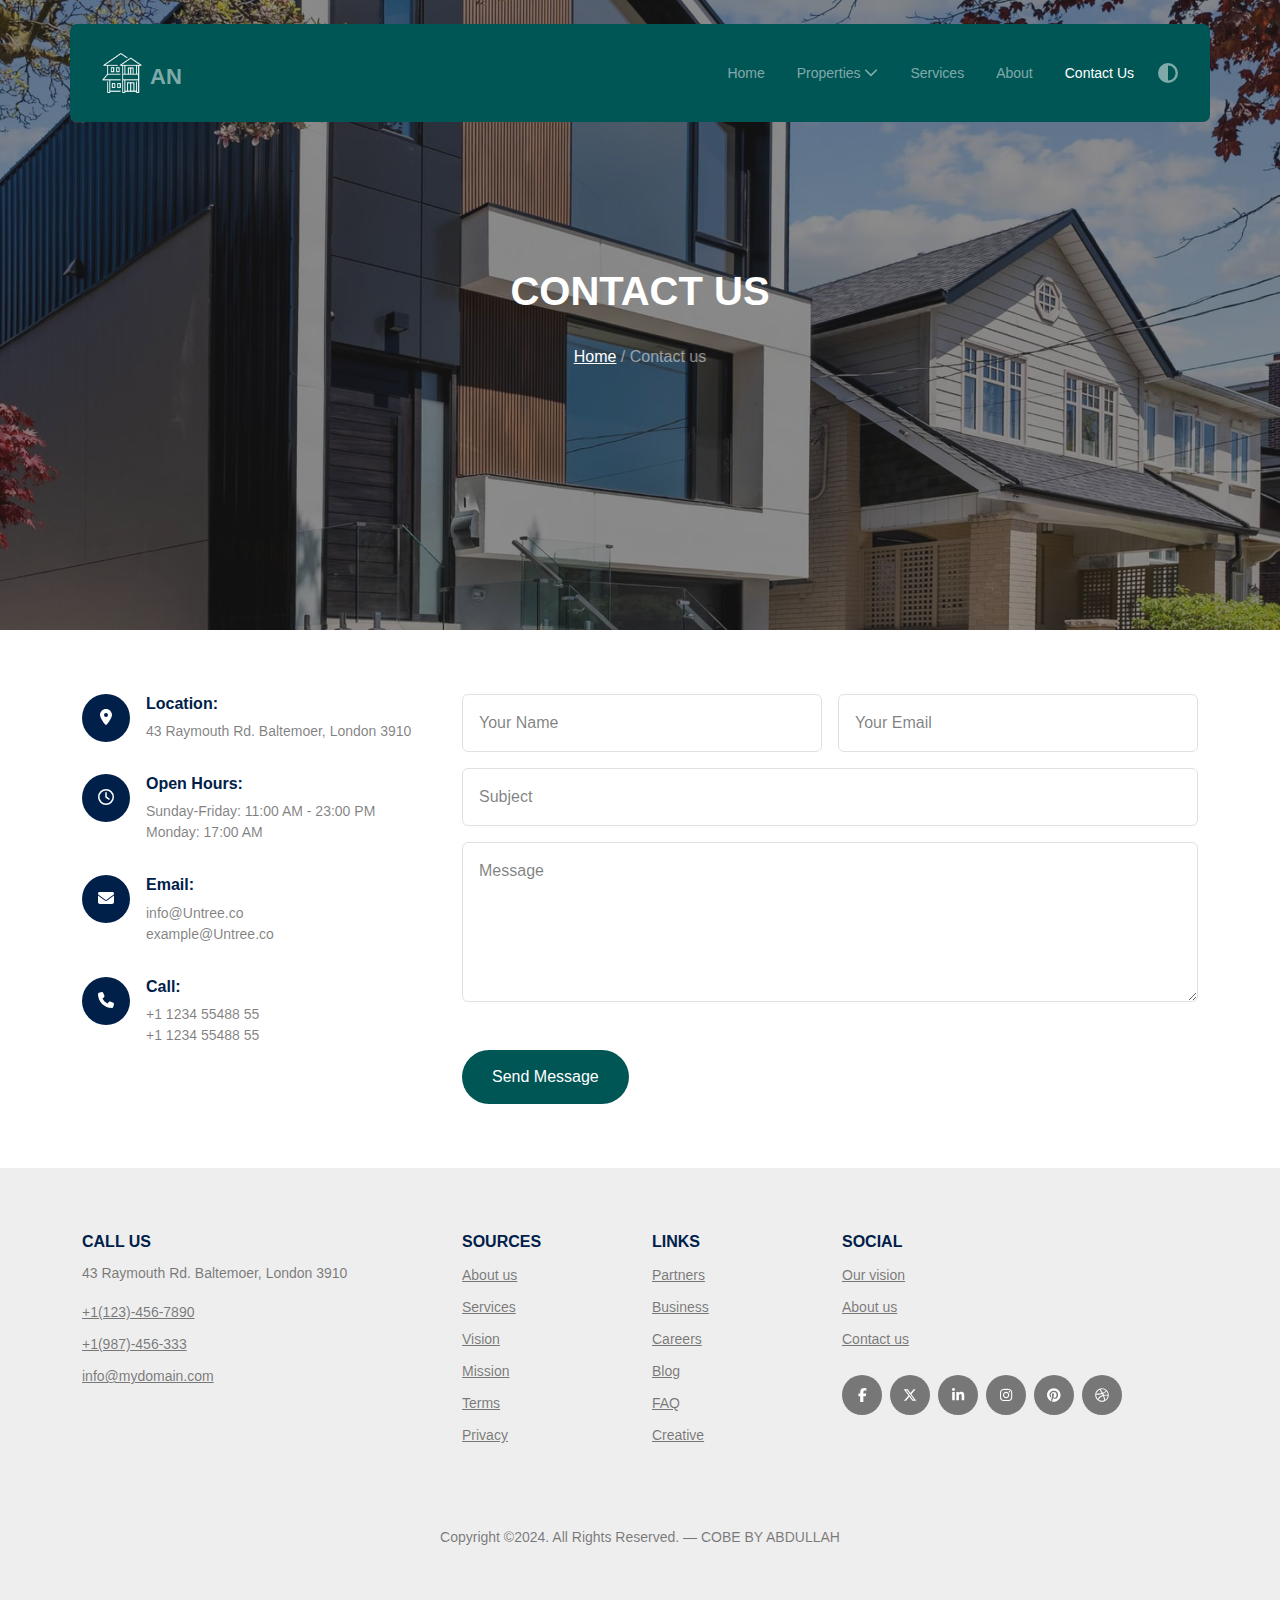
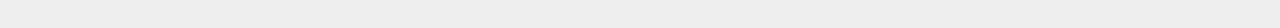
<file: contact.html>
<!DOCTYPE html>
<html lang="en">
  <head>
    <meta charset="UTF-8" />
    <meta name="viewport" content="width=device-width, initial-scale=1.0" />
    <title>Rental Homes</title>
    <link rel="shortcut icon" href="images/web-icon.png" type="image/x-icon" />
    <!-- normalize + font awesome + bootstrap -->
    <link rel="stylesheet" href="css/normalize.css" />
    <link rel="stylesheet" href="css/all.min.css" />
    <link rel="stylesheet" href="css/bootstrap.min.css" />
    <!-- style -->
    <link rel="stylesheet" href="scss/style.css" />
  </head>
  <body>
    <nav class="navbar navbar-expand-md">
      <div class="container">
        <a class="navbar-brand" href="index.html">
          <img src="images/logo.png" alt="" />
          <h1>AN</h1>
        </a>
        <button
          class="navbar-toggler d-lg-none border-0 pt-2 shadow-none"
          type="button"
          data-bs-toggle="collapse"
          data-bs-target="#collapsibleNavId"
          aria-controls="collapsibleNavId"
          aria-expanded="false"
          aria-label="Toggle navigation"
        >
          <i class="fa-solid fa-bars fs-2"></i>
        </button>
        <div class="collapse navbar-collapse" id="collapsibleNavId">
          <ul class="navbar-nav ms-auto mt-2 mt-lg-0">
            <li class="nav-item">
              <a class="nav-link" href="index.html">Home</a>
            </li>
            <li class="nav-item">
              <a class="nav-link properties-link" href="properties.html"
                >Properties
                <i class="fa-solid fa-chevron-down"></i>
                <ul class="choices list-unstyled">
                  <li>Buy Property</li>
                  <li>Sell Property</li>
                  <li
                    class="kinds d-flex justify-content-between align-items-center"
                  >
                    Kinds
                    <i class="fa-solid fa-chevron-right"></i>
                    <ul class="list-unstyled">
                      <li>Men</li>
                      <li>Women</li>
                      <li>Children</li>
                    </ul>
                  </li>
                </ul>
              </a>
            </li>
            <li class="nav-item">
              <a class="nav-link" href="services.html">Services</a>
            </li>
            <li class="nav-item">
              <a class="nav-link" href="about.html">About</a>
            </li>
            <li class="nav-item">
              <a class="nav-link active" href="contact.html">Contact Us</a>
            </li>
          </ul>
        </div>
        <div class="theme-icon pt-2 fs-5 pt-lg-0">
          <span class="ms-3"
            ><i class="fa-solid fa-circle-half-stroke"></i
          ></span>
        </div>
      </div>
    </nav>

    <section
      class="landing sub"
      style="background-image: url('images/hero_bg_2.jpg')"
    >
      <div class="overlay"></div>
      <div class="container position-relative z-2">
        <h1 class="lh-base text-center text-uppercase mb-4">Contact us</h1>
        <div class="path text-center">
          <a href="index.html">Home</a>
          / Contact us
        </div>
      </div>
    </section>

    <section class="contact py-section">
      <div class="container">
        <div class="row row-gap-5">
          <div class="col-lg-4">
            <div class="items">
              <div class="item">
                <span><i class="fa-solid fa-location-dot"></i></span>
                <div class="info">
                  <h4>Location:</h4>
                  <p>43 Raymouth Rd. Baltemoer, London 3910</p>
                </div>
              </div>
              <div class="item">
                <span><i class="fa-regular fa-clock"></i></span>
                <div class="info">
                  <h4>Open Hours:</h4>
                  <p>
                    Sunday-Friday: 11:00 AM - 23:00 PM <br />
                    Monday: 17:00 AM
                  </p>
                </div>
              </div>
              <div class="item">
                <span><i class="fa-solid fa-envelope"></i></span>
                <div class="info">
                  <h4>Email:</h4>
                  <p>
                    info@Untree.co <br />
                    example@Untree.co
                  </p>
                </div>
              </div>
              <div class="item">
                <span><i class="fa-solid fa-phone"></i></span>
                <div class="info">
                  <h4>Call:</h4>
                  <p>
                    +1 1234 55488 55 <br />
                    +1 1234 55488 55
                  </p>
                </div>
              </div>
            </div>
          </div>
          <div class="col-lg-8">
            <form action="">
              <div>
                <input
                  class="shadow-none mb-3 p-3 form-control"
                  type="text"
                  placeholder="Your Name"
                />
                <input
                  class="shadow-none mb-3 p-3 form-control"
                  type="email"
                  placeholder="Your Email"
                />
              </div>
              <input
                class="shadow-none mb-3 p-3 form-control"
                type="text"
                placeholder="Subject"
              />
              <textarea
                class="shadow-none mb-5 p-3 form-control"
                placeholder="Message"
                id=""
              ></textarea>
              <button class="my-btn" type="submit">Send Message</button>
            </form>
          </div>
        </div>
      </div>
    </section>

    <footer class="py-section">
      <div class="container">
        <div class="row text-center text-sm-start row-gap-5">
          <div class="col-sm-8 col-lg-4">
            <h4>Call Us</h4>
            <p>43 Raymouth Rd. Baltemoer, London 3910</p>
            <ul class="list-unstyled">
              <li><a href="">+1(123)-456-7890</a></li>
              <li><a href="">+1(987)-456-333</a></li>
              <li><a href="">info@mydomain.com</a></li>
            </ul>
          </div>
          <div class="col-sm-4 col-lg-2">
            <h4>Sources</h4>
            <ul class="list-unstyled">
              <li><a href="">About us</a></li>
              <li><a href="">Services</a></li>
              <li><a href="">Vision</a></li>
              <li><a href="">Mission</a></li>
              <li><a href="">Terms</a></li>
              <li><a href="">Privacy</a></li>
            </ul>
          </div>
          <div class="col-sm-4 col-lg-2">
            <h4>Links</h4>
            <ul class="list-unstyled">
              <li><a href="">Partners</a></li>
              <li><a href="">Business</a></li>
              <li><a href="">Careers</a></li>
              <li><a href="">Blog</a></li>
              <li><a href="">FAQ</a></li>
              <li><a href="">Creative</a></li>
            </ul>
          </div>
          <div class="col-sm-8 col-lg-4">
            <h4>Social</h4>
            <ul class="list-unstyled">
              <li><a href="">Our vision</a></li>
              <li><a href="">About us</a></li>
              <li><a href="">Contact us</a></li>
              <li class="icons justify-content-center justify-content-sm-start">
                <a href=""><i class="fa-brands fa-facebook-f"></i></a>
                <a href=""><i class="fa-brands fa-x-twitter"></i></a>
                <a href=""><i class="fa-brands fa-linkedin-in"></i></a>
                <a href=""><i class="fa-brands fa-instagram"></i></a>
                <a href=""><i class="fa-brands fa-pinterest"></i></a>
                <a href=""><i class="fa-brands fa-dribbble"></i></a>
              </li>
            </ul>
          </div>
        </div>
        <div class="copyright text-center mt-5 pt-3">
          <p>
            Copyright ©2024. All Rights Reserved. — COBE BY ABDULLAH
          </p>
        </div>
      </div>
    </footer>

    <script src="./js/all.min.js"></script>
    <script src="./js/bootstrap.bundle.min.js"></script>
    <script src="./js/main.js"></script>
  </body>
</html>
</file>
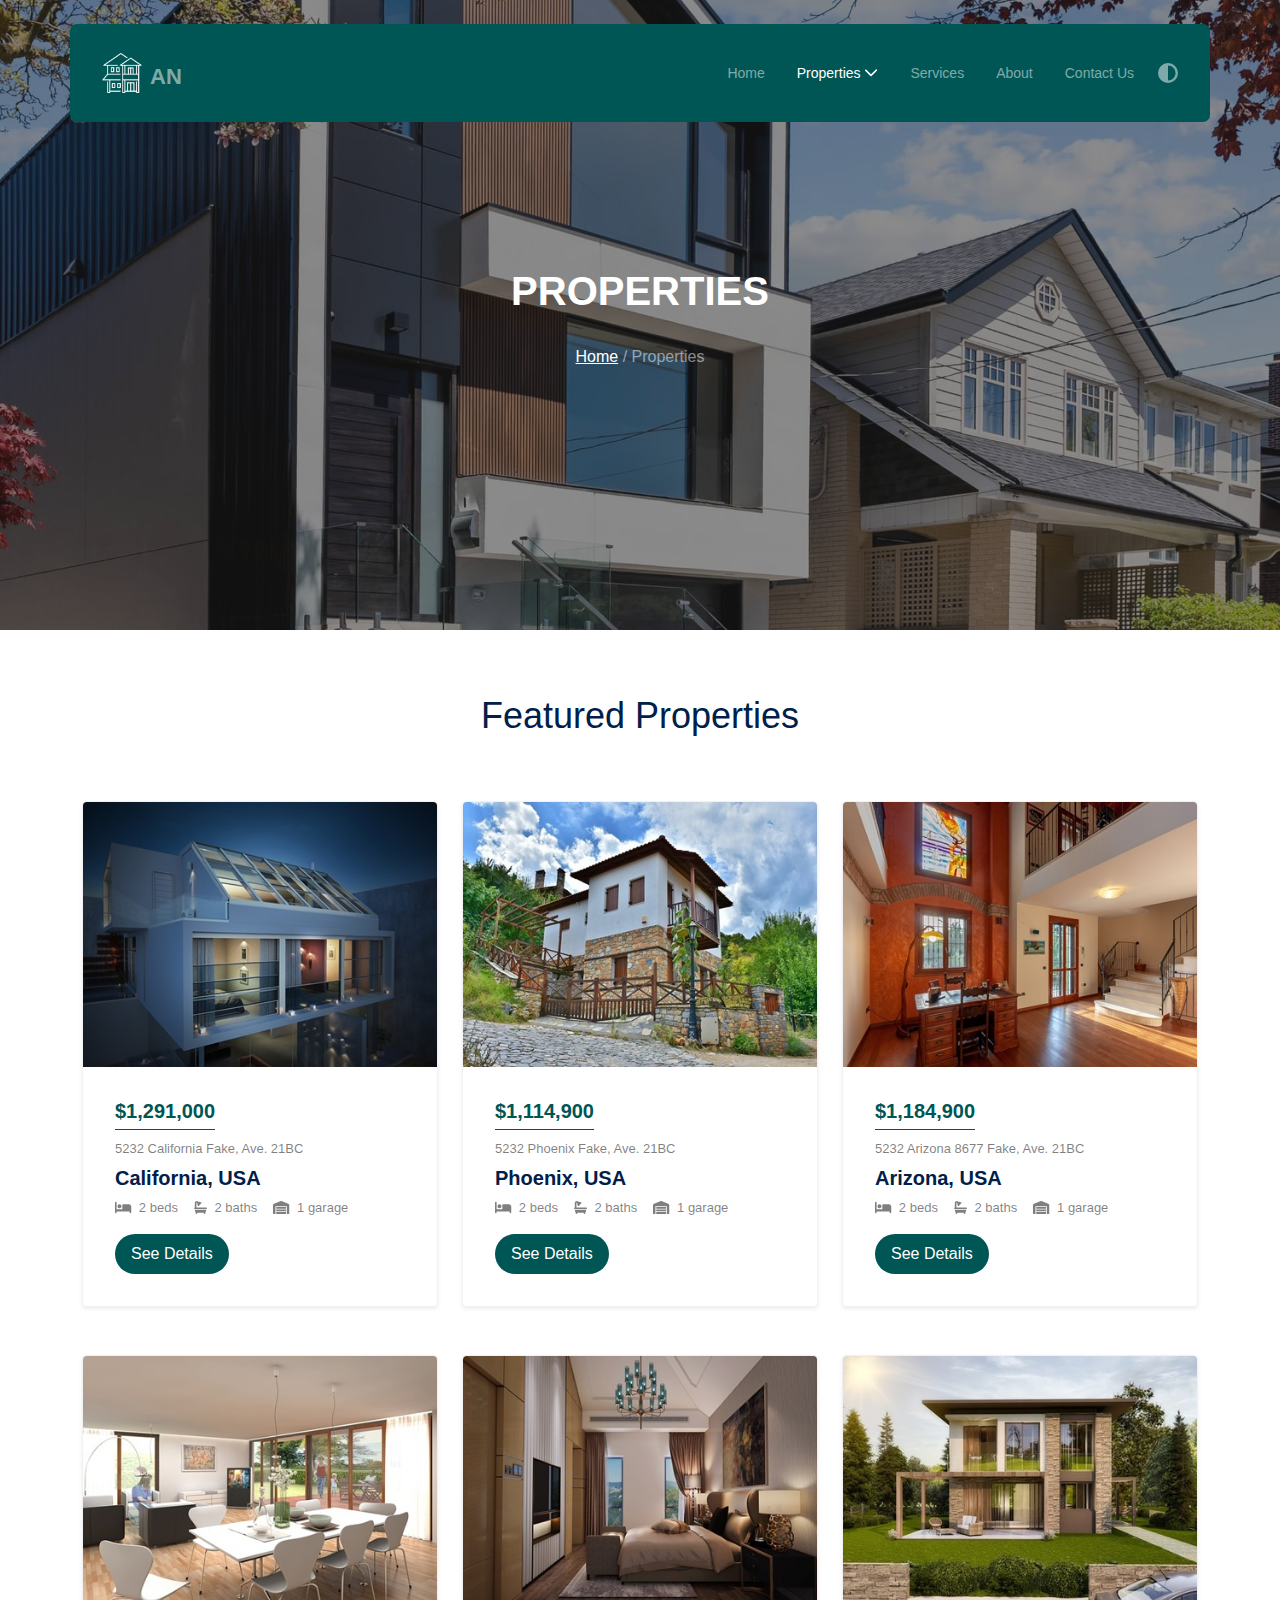
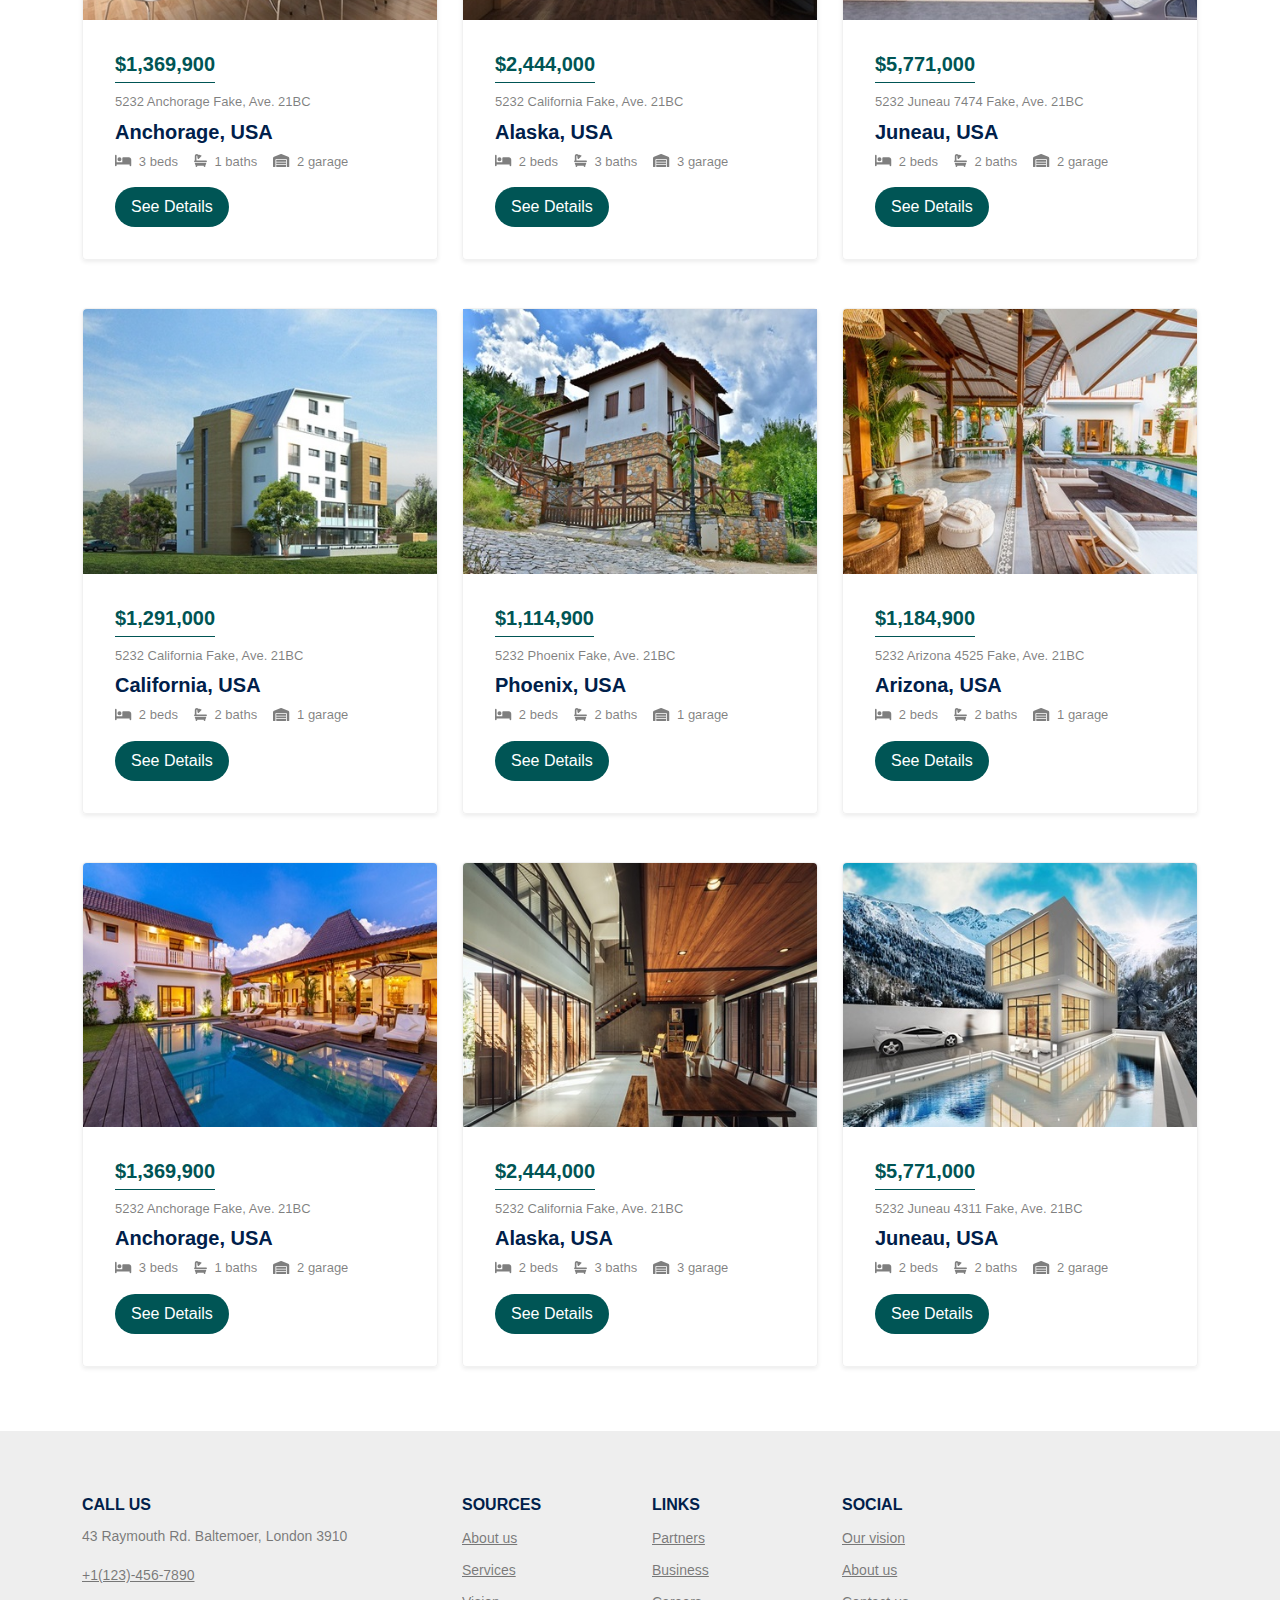
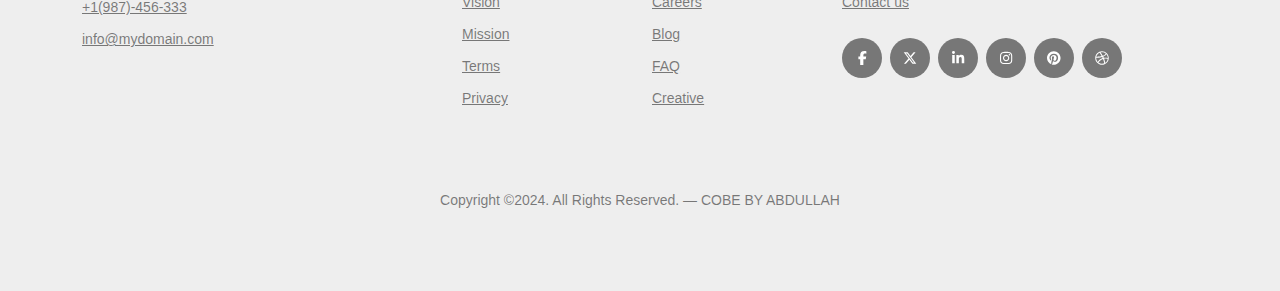
<file: properties.html>
<!DOCTYPE html>
<html lang="en">
  <head>
    <meta charset="UTF-8" />
    <meta name="viewport" content="width=device-width, initial-scale=1.0" />
    <title>Rental Homes</title>
    <link rel="shortcut icon" href="images/web-icon.png" type="image/x-icon" />
    <!-- normalize + font awesome + bootstrap -->
    <link rel="stylesheet" href="css/normalize.css" />
    <link rel="stylesheet" href="css/all.min.css" />
    <link rel="stylesheet" href="css/bootstrap.min.css" />
    <!-- style -->
    <link rel="stylesheet" href="scss/style.css" />
  </head>
  <body>
    <nav class="navbar navbar-expand-md">
      <div class="container">
        <a class="navbar-brand" href="index.html">
          <img src="images/logo.png" alt="" />
          <h1>AN</h1>
        </a>
        <button
          class="navbar-toggler d-lg-none border-0 pt-2 shadow-none"
          type="button"
          data-bs-toggle="collapse"
          data-bs-target="#collapsibleNavId"
          aria-controls="collapsibleNavId"
          aria-expanded="false"
          aria-label="Toggle navigation"
        >
          <i class="fa-solid fa-bars fs-2"></i>
        </button>
        <div class="collapse navbar-collapse" id="collapsibleNavId">
          <ul class="navbar-nav ms-auto mt-2 mt-lg-0">
            <li class="nav-item">
              <a class="nav-link" href="index.html">Home</a>
            </li>
            <li class="nav-item">
              <a class="nav-link active properties-link" href="properties.html"
                >Properties
                <i class="fa-solid fa-chevron-down"></i>
                <ul class="choices list-unstyled">
                  <li>Buy Property</li>
                  <li>Sell Property</li>
                  <li
                    class="kinds d-flex justify-content-between align-items-center"
                  >
                    Kinds
                    <i class="fa-solid fa-chevron-right"></i>
                    <ul class="list-unstyled">
                      <li>Men</li>
                      <li>Women</li>
                      <li>Children</li>
                    </ul>
                  </li>
                </ul>
              </a>
            </li>
            <li class="nav-item">
              <a class="nav-link" href="services.html">Services</a>
            </li>
            <li class="nav-item">
              <a class="nav-link" href="about.html">About</a>
            </li>
            <li class="nav-item">
              <a class="nav-link" href="contact.html">Contact Us</a>
            </li>
          </ul>
        </div>
        <div class="theme-icon pt-2 fs-5 pt-lg-0">
          <span class="ms-3"
            ><i class="fa-solid fa-circle-half-stroke"></i
          ></span>
        </div>
      </div>
    </nav>

    <section class="landing sub" style="background-image: url(&quot;images/hero_bg_2.jpg&quot;);">
      <div class="overlay"></div>
      <div class="container position-relative z-2">
        <h1 class="lh-base text-center text-uppercase mb-4">properties</h1>
        <div class="path text-center">
          <a href="index.html">Home</a>
          / Properties
        </div>
      </div>
    </section>

    <section class="properties py-section">
      <div class="container">
        <div class="title">
          <h2 class="text-center">Featured Properties</h2>
        </div>
        <div class="row gx-4 gy-5">
          <div class="col-sm-6 col-lg-4">
            <div class="box rounded-1 shadow-sm">
              <div class="image">
                <img
                  class="img-fluid rounded-top-1"
                  src="images/prop/1.jpg"
                  alt=""
                />
              </div>
              <div class="info">
                <span class="price h3 d-block">$1,291,000</span>
                <p class="address">5232 California Fake, Ave. 21BC</p>
                <h3>California, USA</h3>
                <div class="features">
                  <div class="item">
                    <i class="fa-solid fa-bed"></i>
                    2 beds
                  </div>
                  <div class="item">
                    <i class="fa-solid fa-bath"></i>
                    2 baths
                  </div>
                  <div class="item">
                    <i class="fa-solid fa-warehouse"></i>
                    1 garage
                  </div>
                </div>
                <button class="my-btn">See Details</button>
              </div>
            </div>
          </div>
          <div class="col-sm-6 col-lg-4">
            <div class="box rounded-1 shadow-sm">
              <div class="image">
                <img
                  class="img-fluid rounded-top-1"
                  src="images/prop/2.jpg"
                  alt=""
                />
              </div>
              <div class="info">
                <span class="price h3 d-block">$1,114,900</span>
                <p class="address">5232 Phoenix Fake, Ave. 21BC</p>
                <h3>Phoenix, USA</h3>
                <div class="features">
                  <div class="item">
                    <i class="fa-solid fa-bed"></i>
                    2 beds
                  </div>
                  <div class="item">
                    <i class="fa-solid fa-bath"></i>
                    2 baths
                  </div>
                  <div class="item">
                    <i class="fa-solid fa-warehouse"></i>
                    1 garage
                  </div>
                </div>
                <button class="my-btn">See Details</button>
              </div>
            </div>
          </div>
          <div class="col-sm-6 col-lg-4">
            <div class="box rounded-1 shadow-sm">
              <div class="image">
                <img
                  class="img-fluid rounded-top-1"
                  src="images/prop/3.jpg"
                  alt=""
                />
              </div>
              <div class="info">
                <span class="price h3 d-block">$1,184,900</span>
                <p class="address">5232 Arizona 8677 Fake, Ave. 21BC</p>
                <h3>Arizona, USA</h3>
                <div class="features">
                  <div class="item">
                    <i class="fa-solid fa-bed"></i>
                    2 beds
                  </div>
                  <div class="item">
                    <i class="fa-solid fa-bath"></i>
                    2 baths
                  </div>
                  <div class="item">
                    <i class="fa-solid fa-warehouse"></i>
                    1 garage
                  </div>
                </div>
                <button class="my-btn">See Details</button>
              </div>
            </div>
          </div>
          <div class="col-sm-6 col-lg-4">
            <div class="box rounded-1 shadow-sm">
              <div class="image">
                <img
                  class="img-fluid rounded-top-1"
                  src="images/prop/4.jpg"
                  alt=""
                />
              </div>
              <div class="info">
                <span class="price h3 d-block">$1,369,900</span>
                <p class="address">5232 Anchorage Fake, Ave. 21BC</p>
                <h3>Anchorage, USA</h3>
                <div class="features">
                  <div class="item">
                    <i class="fa-solid fa-bed"></i>
                    3 beds
                  </div>
                  <div class="item">
                    <i class="fa-solid fa-bath"></i>
                    1 baths
                  </div>
                  <div class="item">
                    <i class="fa-solid fa-warehouse"></i>
                    2 garage
                  </div>
                </div>
                <button class="my-btn">See Details</button>
              </div>
            </div>
          </div>
          <div class="col-sm-6 col-lg-4">
            <div class="box rounded-1 shadow-sm">
              <div class="image">
                <img
                  class="img-fluid rounded-top-1"
                  src="images/prop/5.jpg"
                  alt=""
                />
              </div>
              <div class="info">
                <span class="price h3 d-block">$2,444,000</span>
                <p class="address">5232 California Fake, Ave. 21BC</p>
                <h3>Alaska, USA</h3>
                <div class="features">
                  <div class="item">
                    <i class="fa-solid fa-bed"></i>
                    2 beds
                  </div>
                  <div class="item">
                    <i class="fa-solid fa-bath"></i>
                    3 baths
                  </div>
                  <div class="item">
                    <i class="fa-solid fa-warehouse"></i>
                    3 garage
                  </div>
                </div>
                <button class="my-btn">See Details</button>
              </div>
            </div>
          </div>
          <div class="col-sm-6 col-lg-4">
            <div class="box rounded-1 shadow-sm">
              <div class="image">
                <img
                  class="img-fluid rounded-top-1"
                  src="images/prop/6.jpg"
                  alt=""
                />
              </div>
              <div class="info">
                <span class="price h3 d-block">$5,771,000</span>
                <p class="address">5232 Juneau 7474 Fake, Ave. 21BC</p>
                <h3>Juneau, USA</h3>
                <div class="features">
                  <div class="item">
                    <i class="fa-solid fa-bed"></i>
                    2 beds
                  </div>
                  <div class="item">
                    <i class="fa-solid fa-bath"></i>
                    2 baths
                  </div>
                  <div class="item">
                    <i class="fa-solid fa-warehouse"></i>
                    2 garage
                  </div>
                </div>
                <button class="my-btn">See Details</button>
              </div>
            </div>
          </div>
          <div class="col-sm-6 col-lg-4">
            <div class="box rounded-1 shadow-sm">
              <div class="image">
                <img
                  class="img-fluid rounded-top-1"
                  src="images/prop/7.jpg"
                  alt=""
                />
              </div>
              <div class="info">
                <span class="price h3 d-block">$1,291,000</span>
                <p class="address">5232 California Fake, Ave. 21BC</p>
                <h3>California, USA</h3>
                <div class="features">
                  <div class="item">
                    <i class="fa-solid fa-bed"></i>
                    2 beds
                  </div>
                  <div class="item">
                    <i class="fa-solid fa-bath"></i>
                    2 baths
                  </div>
                  <div class="item">
                    <i class="fa-solid fa-warehouse"></i>
                    1 garage
                  </div>
                </div>
                <button class="my-btn">See Details</button>
              </div>
            </div>
          </div>
          <div class="col-sm-6 col-lg-4">
            <div class="box rounded-1 shadow-sm">
              <div class="image">
                <img
                  class="img-fluid rounded-top-8"
                  src="images/prop/2.jpg"
                  alt=""
                />
              </div>
              <div class="info">
                <span class="price h3 d-block">$1,114,900</span>
                <p class="address">5232 Phoenix Fake, Ave. 21BC</p>
                <h3>Phoenix, USA</h3>
                <div class="features">
                  <div class="item">
                    <i class="fa-solid fa-bed"></i>
                    2 beds
                  </div>
                  <div class="item">
                    <i class="fa-solid fa-bath"></i>
                    2 baths
                  </div>
                  <div class="item">
                    <i class="fa-solid fa-warehouse"></i>
                    1 garage
                  </div>
                </div>
                <button class="my-btn">See Details</button>
              </div>
            </div>
          </div>
          <div class="col-sm-6 col-lg-4">
            <div class="box rounded-1 shadow-sm">
              <div class="image">
                <img
                  class="img-fluid rounded-top-1"
                  src="images/prop/9.jpg"
                  alt=""
                />
              </div>
              <div class="info">
                <span class="price h3 d-block">$1,184,900</span>
                <p class="address">5232 Arizona 4525 Fake, Ave. 21BC</p>
                <h3>Arizona, USA</h3>
                <div class="features">
                  <div class="item">
                    <i class="fa-solid fa-bed"></i>
                    2 beds
                  </div>
                  <div class="item">
                    <i class="fa-solid fa-bath"></i>
                    2 baths
                  </div>
                  <div class="item">
                    <i class="fa-solid fa-warehouse"></i>
                    1 garage
                  </div>
                </div>
                <button class="my-btn">See Details</button>
              </div>
            </div>
          </div>
          <div class="col-sm-6 col-lg-4">
            <div class="box rounded-1 shadow-sm">
              <div class="image">
                <img
                  class="img-fluid rounded-top-1"
                  src="images/prop/10.jpg"
                  alt=""
                />
              </div>
              <div class="info">
                <span class="price h3 d-block">$1,369,900</span>
                <p class="address">5232 Anchorage Fake, Ave. 21BC</p>
                <h3>Anchorage, USA</h3>
                <div class="features">
                  <div class="item">
                    <i class="fa-solid fa-bed"></i>
                    3 beds
                  </div>
                  <div class="item">
                    <i class="fa-solid fa-bath"></i>
                    1 baths
                  </div>
                  <div class="item">
                    <i class="fa-solid fa-warehouse"></i>
                    2 garage
                  </div>
                </div>
                <button class="my-btn">See Details</button>
              </div>
            </div>
          </div>
          <div class="col-sm-6 col-lg-4">
            <div class="box rounded-1 shadow-sm">
              <div class="image">
                <img
                  class="img-fluid rounded-top-1"
                  src="images/prop/11.jpg"
                  alt=""
                />
              </div>
              <div class="info">
                <span class="price h3 d-block">$2,444,000</span>
                <p class="address">5232 California Fake, Ave. 21BC</p>
                <h3>Alaska, USA</h3>
                <div class="features">
                  <div class="item">
                    <i class="fa-solid fa-bed"></i>
                    2 beds
                  </div>
                  <div class="item">
                    <i class="fa-solid fa-bath"></i>
                    3 baths
                  </div>
                  <div class="item">
                    <i class="fa-solid fa-warehouse"></i>
                    3 garage
                  </div>
                </div>
                <button class="my-btn">See Details</button>
              </div>
            </div>
          </div>
          <div class="col-sm-6 col-lg-4">
            <div class="box rounded-1 shadow-sm">
              <div class="image">
                <img
                  class="img-fluid rounded-top-1"
                  src="images/prop/12.jpg"
                  alt=""
                />
              </div>
              <div class="info">
                <span class="price h3 d-block">$5,771,000</span>
                <p class="address">5232 Juneau 4311 Fake, Ave. 21BC</p>
                <h3>Juneau, USA</h3>
                <div class="features">
                  <div class="item">
                    <i class="fa-solid fa-bed"></i>
                    2 beds
                  </div>
                  <div class="item">
                    <i class="fa-solid fa-bath"></i>
                    2 baths
                  </div>
                  <div class="item">
                    <i class="fa-solid fa-warehouse"></i>
                    2 garage
                  </div>
                </div>
                <button class="my-btn">See Details</button>
              </div>
            </div>
          </div>
        </div>
      </div>
    </section>

    <footer class="py-section">
      <div class="container">
        <div class="row text-center text-sm-start row-gap-5">
          <div class="col-sm-8 col-lg-4">
            <h4>Call Us</h4>
            <p>43 Raymouth Rd. Baltemoer, London 3910</p>
            <ul class="list-unstyled">
              <li><a href="">+1(123)-456-7890</a></li>
              <li><a href="">+1(987)-456-333</a></li>
              <li><a href="">info@mydomain.com</a></li>
            </ul>
          </div>
          <div class="col-sm-4 col-lg-2">
            <h4>Sources</h4>
            <ul class="list-unstyled">
              <li><a href="">About us</a></li>
              <li><a href="">Services</a></li>
              <li><a href="">Vision</a></li>
              <li><a href="">Mission</a></li>
              <li><a href="">Terms</a></li>
              <li><a href="">Privacy</a></li>
            </ul>
          </div>
          <div class="col-sm-4 col-lg-2">
            <h4>Links</h4>
            <ul class="list-unstyled">
              <li><a href="">Partners</a></li>
              <li><a href="">Business</a></li>
              <li><a href="">Careers</a></li>
              <li><a href="">Blog</a></li>
              <li><a href="">FAQ</a></li>
              <li><a href="">Creative</a></li>
            </ul>
          </div>
          <div class="col-sm-8 col-lg-4">
            <h4>Social</h4>
            <ul class="list-unstyled">
              <li><a href="">Our vision</a></li>
              <li><a href="">About us</a></li>
              <li><a href="">Contact us</a></li>
              <li class="icons justify-content-center justify-content-sm-start">
                <a href=""><i class="fa-brands fa-facebook-f"></i></a>
                <a href=""><i class="fa-brands fa-x-twitter"></i></a>
                <a href=""><i class="fa-brands fa-linkedin-in"></i></a>
                <a href=""><i class="fa-brands fa-instagram"></i></a>
                <a href=""><i class="fa-brands fa-pinterest"></i></a>
                <a href=""><i class="fa-brands fa-dribbble"></i></a>
              </li>
            </ul>
          </div>
        </div>
        <div class="copyright text-center mt-5 pt-3">
          <p>
            Copyright ©2024. All Rights Reserved. — COBE BY ABDULLAH
          </p>
        </div>
      </div>
    </footer>

    <script src="./js/all.min.js"></script>
    <script src="./js/bootstrap.bundle.min.js"></script>
    <script src="./js/main.js"></script>
  </body>
</html>
</file>
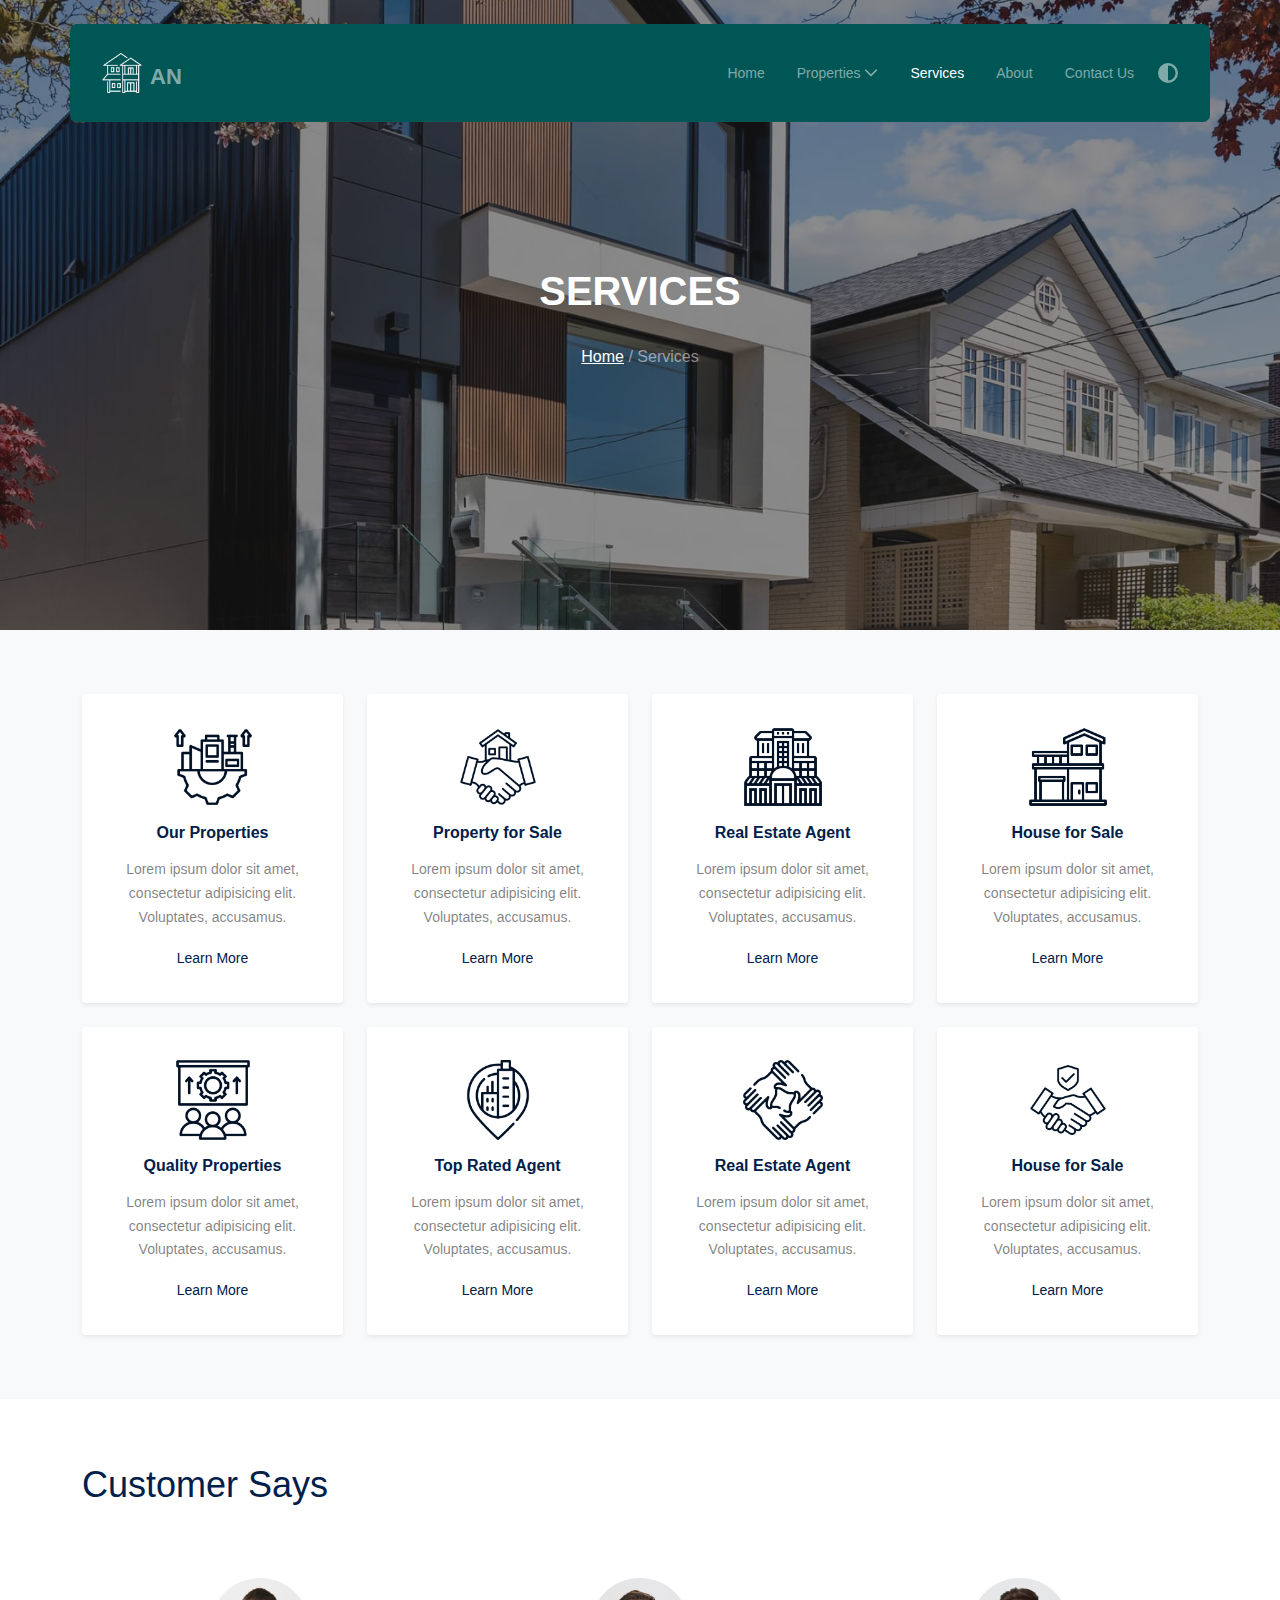
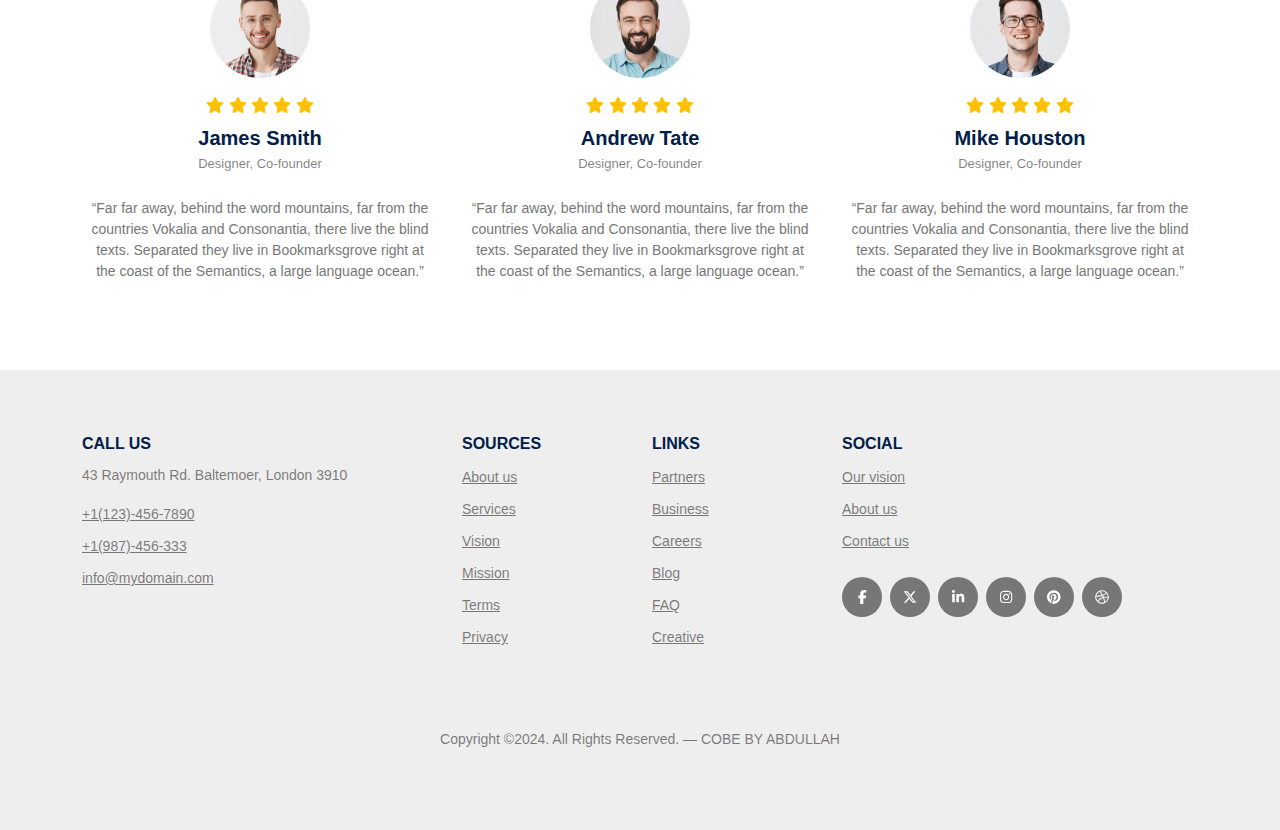
<file: services.html>
<!DOCTYPE html>
<html lang="en">
  <head>
    <meta charset="UTF-8" />
    <meta name="viewport" content="width=device-width, initial-scale=1.0" />
    <title>Rental Homes</title>
    <link rel="shortcut icon" href="images/web-icon.png" type="image/x-icon" />
    <!-- normalize + font awesome + bootstrap -->
    <link rel="stylesheet" href="css/normalize.css" />
    <link rel="stylesheet" href="css/all.min.css" />
    <link rel="stylesheet" href="css/bootstrap.min.css" />
    <!-- style -->
    <link rel="stylesheet" href="scss/style.css" />
  </head>
  <body>
    <nav class="navbar navbar-expand-md">
      <div class="container">
        <a class="navbar-brand" href="index.html">
          <img src="images/logo.png" alt="" />
          <h1>AN</h1>
        </a>
        <button
          class="navbar-toggler d-lg-none border-0 pt-2 shadow-none"
          type="button"
          data-bs-toggle="collapse"
          data-bs-target="#collapsibleNavId"
          aria-controls="collapsibleNavId"
          aria-expanded="false"
          aria-label="Toggle navigation"
        >
          <i class="fa-solid fa-bars fs-2"></i>
        </button>
        <div class="collapse navbar-collapse" id="collapsibleNavId">
          <ul class="navbar-nav ms-auto mt-2 mt-lg-0">
            <li class="nav-item">
              <a class="nav-link" href="index.html">Home</a>
            </li>
            <li class="nav-item">
              <a class="nav-link properties-link" href="properties.html"
                >Properties
                <i class="fa-solid fa-chevron-down"></i>
                <ul class="choices list-unstyled">
                  <li>Buy Property</li>
                  <li>Sell Property</li>
                  <li
                    class="kinds d-flex justify-content-between align-items-center"
                  >
                    Kinds
                    <i class="fa-solid fa-chevron-right"></i>
                    <ul class="list-unstyled">
                      <li>Men</li>
                      <li>Women</li>
                      <li>Children</li>
                    </ul>
                  </li>
                </ul>
              </a>
            </li>
            <li class="nav-item">
              <a class="nav-link active" href="services.html">Services</a>
            </li>
            <li class="nav-item">
              <a class="nav-link" href="about.html">About</a>
            </li>
            <li class="nav-item">
              <a class="nav-link" href="contact.html">Contact Us</a>
            </li>
          </ul>
        </div>
        <div class="theme-icon pt-2 fs-5 pt-lg-0">
          <span class="ms-3"
            ><i class="fa-solid fa-circle-half-stroke"></i
          ></span>
        </div>
      </div>
    </nav>

    <section class="landing sub" style="background-image: url(&quot;images/hero_bg_2.jpg&quot;);">
      <div class="overlay"></div>
      <div class="container position-relative z-2">
        <h1 class="lh-base text-center text-uppercase mb-4">Services</h1>
        <div class="path text-center">
          <a href="index.html">Home</a>
          / Services
        </div>
      </div>
    </section>

    <section class="features bg-light py-section">
      <div class="container">
        <div class="row row-gap-4">
          <div class="col-md-6 col-lg-3">
            <div class="box rounded-1 text-center shadow-sm">
              <div class="image">
                <img src="images/features/1.png" alt="" />
              </div>
              <h4 class="mb-3">Our Properties</h4>
              <p>
                Lorem ipsum dolor sit amet, consectetur adipisicing elit.
                Voluptates, accusamus.
              </p>
              <a href="">Learn More</a>
            </div>
          </div>
          <div class="col-md-6 col-lg-3">
            <div class="box rounded-1 text-center shadow-sm">
              <div class="image">
                <img src="images/features/2.png" alt="" />
              </div>
              <h4 class="mb-3">Property for Sale</h4>
              <p>
                Lorem ipsum dolor sit amet, consectetur adipisicing elit.
                Voluptates, accusamus.
              </p>
              <a href="">Learn More</a>
            </div>
          </div>
          <div class="col-md-6 col-lg-3">
            <div class="box rounded-1 text-center shadow-sm">
              <div class="image">
                <img src="images/features/3.png" alt="" />
              </div>
              <h4 class="mb-3">Real Estate Agent</h4>
              <p>
                Lorem ipsum dolor sit amet, consectetur adipisicing elit.
                Voluptates, accusamus.
              </p>
              <a href="">Learn More</a>
            </div>
          </div>
          <div class="col-md-6 col-lg-3">
            <div class="box rounded-1 text-center shadow-sm">
              <div class="image">
                <img src="images/features/4.png" alt="" />
              </div>
              <h4 class="mb-3">House for Sale</h4>
              <p>
                Lorem ipsum dolor sit amet, consectetur adipisicing elit.
                Voluptates, accusamus.
              </p>
              <a href="">Learn More</a>
            </div>
          </div>
          <div class="col-md-6 col-lg-3">
            <div class="box rounded-1 text-center shadow-sm">
              <div class="image">
                <img src="images/features/5.png" alt="" />
              </div>
              <h4 class="mb-3">Quality Properties</h4>
              <p>
                Lorem ipsum dolor sit amet, consectetur adipisicing elit.
                Voluptates, accusamus.
              </p>
              <a href="">Learn More</a>
            </div>
          </div>
          <div class="col-md-6 col-lg-3">
            <div class="box rounded-1 text-center shadow-sm">
              <div class="image">
                <img src="images/features/6.png" alt="" />
              </div>
              <h4 class="mb-3">Top Rated Agent</h4>
              <p>
                Lorem ipsum dolor sit amet, consectetur adipisicing elit.
                Voluptates, accusamus.
              </p>
              <a href="">Learn More</a>
            </div>
          </div>
          <div class="col-md-6 col-lg-3">
            <div class="box rounded-1 text-center shadow-sm">
              <div class="image">
                <img src="images/features/7.png" alt="" />
              </div>
              <h4 class="mb-3">Real Estate Agent</h4>
              <p>
                Lorem ipsum dolor sit amet, consectetur adipisicing elit.
                Voluptates, accusamus.
              </p>
              <a href="">Learn More</a>
            </div>
          </div>
          <div class="col-md-6 col-lg-3">
            <div class="box rounded-1 text-center shadow-sm">
              <div class="image">
                <img src="images/features/8.png" alt="" />
              </div>
              <h4 class="mb-3">House for Sale</h4>
              <p>
                Lorem ipsum dolor sit amet, consectetur adipisicing elit.
                Voluptates, accusamus.
              </p>
              <a href="">Learn More</a>
            </div>
          </div>
        </div>
      </div>
    </section>

    <section class="testimonials py-section">
      <div class="container">
        <div class="title d-flex justify-content-between align-items-center">
          <h2>Customer Says</h2>
          <div
            class="controls-buttons d-flex flex-column flex-sm-row gap-2 align-content-end"
          >
          </div>
        </div>
        <div class="row row-gap-5">
          <div class="col-lg-4">
            <div class="box text-center p-2">
              <img src="images/person_1-min.jpg" />

              <div class="rate mb-2 text-warning">
                <i class="fa-solid fa-star"></i>
                <i class="fa-solid fa-star"></i>
                <i class="fa-solid fa-star"></i>
                <i class="fa-solid fa-star"></i>
                <i class="fa-solid fa-star"></i>
              </div>
              <h3 class="mb-1">James Smith</h3>
              <p class="job mb-4">Designer, Co-founder</p>
              <p class="words mx-auto">
                “Far far away, behind the word mountains, far from the countries
                Vokalia and Consonantia, there live the blind texts. Separated
                they live in Bookmarksgrove right at the coast of the Semantics,
                a large language ocean.”
              </p>
            </div>
          </div>
          <div class="col-lg-4">
            <div class="box text-center p-2">
              <img src="images/person_2-min.jpg" />

              <div class="rate mb-2 text-warning">
                <i class="fa-solid fa-star"></i>
                <i class="fa-solid fa-star"></i>
                <i class="fa-solid fa-star"></i>
                <i class="fa-solid fa-star"></i>
                <i class="fa-solid fa-star"></i>
              </div>
              <h3 class="mb-1">Andrew Tate</h3>
              <p class="job mb-4">Designer, Co-founder</p>
              <p class="words mx-auto">
                “Far far away, behind the word mountains, far from the countries
                Vokalia and Consonantia, there live the blind texts. Separated
                they live in Bookmarksgrove right at the coast of the Semantics,
                a large language ocean.”
              </p>
            </div>
          </div>
          <div class="col-lg-4">
            <div class="box text-center p-2">
              <img src="images/person_3-min.jpg" />

              <div class="rate mb-2 text-warning">
                <i class="fa-solid fa-star"></i>
                <i class="fa-solid fa-star"></i>
                <i class="fa-solid fa-star"></i>
                <i class="fa-solid fa-star"></i>
                <i class="fa-solid fa-star"></i>
              </div>
              <h3 class="mb-1">Mike Houston</h3>
              <p class="job mb-4">Designer, Co-founder</p>
              <p class="words mx-auto">
                “Far far away, behind the word mountains, far from the countries
                Vokalia and Consonantia, there live the blind texts. Separated
                they live in Bookmarksgrove right at the coast of the Semantics,
                a large language ocean.”
              </p>
            </div>
          </div>
        </div>
      </div>
    </section>

    <footer class="py-section">
      <div class="container">
        <div class="row text-center text-sm-start row-gap-5">
          <div class="col-sm-8 col-lg-4">
            <h4>Call Us</h4>
            <p>43 Raymouth Rd. Baltemoer, London 3910</p>
            <ul class="list-unstyled">
              <li><a href="">+1(123)-456-7890</a></li>
              <li><a href="">+1(987)-456-333</a></li>
              <li><a href="">info@mydomain.com</a></li>
            </ul>
          </div>
          <div class="col-sm-4 col-lg-2">
            <h4>Sources</h4>
            <ul class="list-unstyled">
              <li><a href="">About us</a></li>
              <li><a href="">Services</a></li>
              <li><a href="">Vision</a></li>
              <li><a href="">Mission</a></li>
              <li><a href="">Terms</a></li>
              <li><a href="">Privacy</a></li>
            </ul>
          </div>
          <div class="col-sm-4 col-lg-2">
            <h4>Links</h4>
            <ul class="list-unstyled">
              <li><a href="">Partners</a></li>
              <li><a href="">Business</a></li>
              <li><a href="">Careers</a></li>
              <li><a href="">Blog</a></li>
              <li><a href="">FAQ</a></li>
              <li><a href="">Creative</a></li>
            </ul>
          </div>
          <div class="col-sm-8 col-lg-4">
            <h4>Social</h4>
            <ul class="list-unstyled">
              <li><a href="">Our vision</a></li>
              <li><a href="">About us</a></li>
              <li><a href="">Contact us</a></li>
              <li class="icons justify-content-center justify-content-sm-start">
                <a href=""><i class="fa-brands fa-facebook-f"></i></a>
                <a href=""><i class="fa-brands fa-x-twitter"></i></a>
                <a href=""><i class="fa-brands fa-linkedin-in"></i></a>
                <a href=""><i class="fa-brands fa-instagram"></i></a>
                <a href=""><i class="fa-brands fa-pinterest"></i></a>
                <a href=""><i class="fa-brands fa-dribbble"></i></a>
              </li>
            </ul>
          </div>
        </div>
        <div class="copyright text-center mt-5 pt-3">
          <p>
            Copyright ©2024. All Rights Reserved. — COBE BY ABDULLAH
          </p>
        </div>
      </div>
    </footer>

    <script src="./js/all.min.js"></script>
    <script src="./js/bootstrap.bundle.min.js"></script>
    <script src="./js/main.js"></script>
  </body>
</html>
</file>
<file: scss/style.css>
body {
  position: relative;
  font-family: "Work Sans", sans-serif;
  background-color: #fff;
  transition: 0.5s;
}

.py-section {
  padding-top: 4rem;
  padding-bottom: 4rem;
}

h1 {
  font-size: 2.5rem;
  font-weight: 700;
}
@media (max-width: 767px) {
  h1 {
    font-size: 2.25rem;
  }
}

h2, h3, .h3, h4 {
  color: #00204a;
}

h2 {
  font-size: 2.25rem;
  margin-bottom: 0;
}

h3, .h3 {
  font-size: 1.25rem;
  font-weight: 700;
}

h4 {
  font-size: 1rem;
  font-weight: 700;
}

p {
  color: rgba(0, 0, 0, 0.5);
  font-size: 0.875rem;
}

.path {
  color: rgba(255, 255, 255, 0.5);
}
.path a {
  color: #fff;
}

.my-btn {
  padding: 0.938rem 1.875rem;
  background-color: #005555;
  color: #fff;
  border-radius: 50rem;
  border: none;
  transition: 0.3s;
}
.my-btn:hover {
  background-color: #004444;
}

.control-btn {
  background-color: rgba(0, 32, 74, 0.1019607843);
  color: #00204a;
  padding: 0.438rem 1.25rem;
  font-size: 0.875rem;
  border-radius: 50rem;
  border: none;
  transition: 0.3s;
}
.control-btn:hover {
  background-color: #00204a;
  color: #fff;
}

nav {
  position: absolute !important;
  top: 1rem;
  left: 0;
  z-index: 5;
  width: 100%;
}
nav .container {
  background-color: #005555;
  padding: 1.5rem 2rem;
  border-radius: 0.438rem;
}
nav .container .navbar-brand {
  display: flex;
  align-items: center;
}
nav .container .navbar-brand * {
  transition: 0.3s;
  color: rgba(255, 255, 255, 0.5);
}
nav .container .navbar-brand:hover * {
  color: #fff !important;
}
nav .container .navbar-brand img {
  width: 40px;
  margin-right: 0.5rem;
}
nav .container .navbar-brand h1 {
  margin-bottom: 0;
  margin-top: 0.5rem;
  font-size: 1.375rem;
}
nav .container .navbar-toggler {
  color: rgba(255, 255, 255, 0.5);
  transition: 0.3s;
}
nav .container .navbar-toggler:hover {
  color: #fff;
}
nav .container .navbar-nav > li {
  padding: 0 0.5rem;
}
nav .container .navbar-nav > li:last-child {
  padding-right: 0;
}
nav .container .navbar-nav > li > a {
  color: rgba(255, 255, 255, 0.5);
  font-size: 0.875rem;
  transition: 0.3s;
}
nav .container .navbar-nav > li > a.active, nav .container .navbar-nav > li > a:hover {
  color: #fff;
}
nav .container .navbar-nav > li > a.properties-link {
  position: relative;
}
nav .container .navbar-nav > li > a.properties-link .choices {
  box-shadow: 0 2px 10px -2px rgba(0, 0, 0, 0.1);
  position: absolute;
  top: 100%;
  left: 0;
  background-color: #fff;
  padding: 1rem;
  width: 10rem;
  transition: 0.3s;
  display: none;
}
@media (max-width: 480px) {
  nav .container .navbar-nav > li > a.properties-link .choices {
    width: 8rem;
  }
}
nav .container .navbar-nav > li > a.properties-link .choices li {
  color: rgba(0, 0, 0, 0.5);
  margin: 0.5rem 0;
  transition: 0.3s;
}
nav .container .navbar-nav > li > a.properties-link .choices li:hover {
  color: #001025;
}
nav .container .navbar-nav > li > a.properties-link .choices .kinds svg {
  font-size: 0.7rem;
}
nav .container .navbar-nav > li > a.properties-link .choices .kinds ul {
  box-shadow: 0 2px 10px -2px rgba(0, 0, 0, 0.1);
  position: absolute;
  left: 100%;
  top: 60%;
  width: 10rem;
  padding: 1rem;
  background-color: #fff;
  transition: 0.3s;
  display: none;
}
@media (max-width: 480px) {
  nav .container .navbar-nav > li > a.properties-link .choices .kinds ul {
    width: 8rem;
  }
}
nav .container .navbar-nav > li > a.properties-link .choices .kinds:hover ul {
  display: block;
}
nav .container .navbar-nav > li > a.properties-link:hover .choices {
  display: block;
}
@media (max-width: 767px) {
  nav .theme-icon {
    font-size: 1.7rem !important;
  }
}
nav .theme-icon span {
  color: rgba(255, 255, 255, 0.5);
  cursor: pointer;
  transition: 0.3s;
}
nav .theme-icon span:hover {
  color: #fff;
}
nav .theme-icon span.active {
  color: #fff;
}

.landing {
  height: 100vh;
  width: 100%;
  display: flex;
  justify-content: center;
  align-items: center;
  background-image: url("../../images/hero_bg_1.jpg");
  background-size: cover;
  background-position: right;
  transition: 0.3s;
  position: relative;
}
.landing .overlay {
  content: "";
  position: absolute;
  left: 0;
  right: 0;
  bottom: 0;
  top: 0;
  z-index: 1;
  background: rgba(34, 34, 34, 0.5);
}
.landing h1 {
  color: #fff;
  width: 40rem;
  margin: 0 auto;
}
@media (max-width: 767px) {
  .landing h1 {
    width: 30rem;
  }
}
@media (max-width: 510px) {
  .landing h1 {
    width: 100%;
  }
}
@media (max-width: 767px) {
  .landing form {
    flex-direction: column;
  }
}
.landing form input {
  max-width: 23rem;
  padding: 0.938rem 1.875rem;
  border: none;
  border-radius: 50rem;
  caret-color: #001025;
}

.landing.sub {
  height: 70vh;
}

.properties .title {
  padding-bottom: 4rem;
}
.properties .row > div {
  max-width: 415px;
  margin-left: auto;
  margin-right: auto;
}
.properties .row .box {
  transition: 0.3s;
  border: 1px solid rgba(0, 0, 0, 0.0549019608);
}
.properties .row .box .info {
  padding: 2rem;
}
.properties .row .box .info .price {
  padding-bottom: 0.5rem;
  font-weight: 700;
  color: #005555;
  width: fit-content;
  position: relative;
}
.properties .row .box .info .price::after {
  content: "";
  position: absolute;
  bottom: 1px;
  left: 0;
  height: 1px;
  width: 100%;
  background-color: #005555;
}
.properties .row .box .info .address,
.properties .row .box .info .features {
  font-size: 0.813rem;
  margin-bottom: 0.5rem;
}
.properties .row .box .info h3 {
  font-weight: 700;
  margin-bottom: 0.5rem;
}
.properties .row .box .info .features {
  margin-bottom: 1rem;
  display: flex;
  gap: 1rem;
  color: rgba(0, 0, 0, 0.5);
}
.properties .row .box .info .features .item svg {
  margin-right: 0.25rem;
}
.properties .row .box .info .my-btn {
  padding: 0.5rem 1rem;
}
.properties .bullets {
  display: flex;
  column-gap: 0.5rem;
  justify-content: center;
}
.properties .bullets span {
  font-weight: 700;
  cursor: pointer;
  width: 2.5rem;
  height: 2.5rem;
  border-radius: 50%;
  display: flex;
  justify-content: center;
  align-items: center;
  transition: 0.3s;
  background-color: rgba(0, 32, 74, 0.1019607843);
  color: #00204a;
}
.properties .bullets span:first-child {
  background-color: #00204a;
  color: #fff;
}
.properties .bullets span:hover {
  background-color: #00204a;
  color: #fff;
}

section.features .row .box {
  background-color: #fff;
  padding: 2rem 1rem;
  transition: 0.3s;
  border: 1px solid transparent;
}
section.features .row .box .image {
  margin-bottom: 1rem;
}
section.features .row .box .image img {
  width: 5rem;
}
section.features .row .box p {
  line-height: 1.7;
}
section.features .row .box a {
  text-decoration: none;
  font-size: 0.875rem;
  color: #00204a;
}
section.features .row .box:hover {
  border: 1px solid #00204a;
}

.testimonials .title {
  margin-bottom: 4rem;
}
.testimonials .box img {
  width: 6.25rem;
  border-radius: 50%;
  margin-left: auto;
  margin-right: auto;
  margin-bottom: 1rem;
}
.testimonials .box .words {
  color: #777;
  max-width: 31.25rem;
}
.testimonials .box .job {
  color: rgba(0, 0, 0, 0.5);
  font-size: 0.813rem;
}
.testimonials .bullets {
  display: flex;
  justify-content: center;
  gap: 0.5rem;
}
.testimonials .bullets span {
  cursor: pointer;
  height: 0.5rem;
  width: 0.5rem;
  border-radius: 50%;
  background-color: rgba(0, 32, 74, 0.1019607843);
}
.testimonials .bullets span:first-child {
  background-color: #00204a;
}

.facts .title {
  margin-bottom: 4rem;
  max-width: 31rem;
}
.facts .services .items {
  height: 100%;
  display: flex;
  flex-direction: column;
  gap: 2rem;
  justify-content: space-evenly;
}
.facts .services .items .item {
  display: flex;
  gap: 1rem;
}
@media (max-width: 991px) {
  .facts .services .items .item {
    justify-content: center;
  }
}
.facts .services .items .item .icon {
  background-color: rgba(0, 32, 74, 0.1019607843);
  width: 4.375rem;
  height: 4.375rem;
  display: flex;
  justify-content: center;
  align-items: center;
  border-radius: 50%;
  border: 2px solid transparent;
  transition: 0.3s;
}
.facts .services .items .item .info {
  width: 70%;
}
.facts .services .items .item:hover .icon {
  border-color: #00204a;
  background-color: transparent;
}

.apply .item span {
  font-size: 2.5rem;
  font-weight: 700;
  color: #00204a;
}

.agents .title {
  margin-bottom: 8rem;
  max-width: 31rem;
}
.agents .row {
  row-gap: 5.5rem;
}
.agents .box {
  background-color: #fff;
  position: relative;
  padding: 0 1.5rem 2.5rem;
}
.agents .box img {
  position: absolute;
  top: 0;
  left: 50%;
  transform: translate(-50%, -50%);
  width: 120px;
  border: 10px solid #f8f9fa;
  border-radius: 50%;
}
.agents .box h3 {
  padding-top: 4rem;
}
.agents .box .job {
  color: #777;
  font-size: 0.813rem;
}
.agents .box .words {
  max-width: 31.25rem;
  margin-left: auto;
  margin-right: auto;
}
.agents .box .social {
  display: flex;
  column-gap: 0.5rem;
  justify-content: center;
}
.agents .box .social span {
  cursor: pointer;
  width: 2.5rem;
  height: 2.5rem;
  background-color: #00204a;
  color: #fff;
  border-radius: 50%;
  display: flex;
  justify-content: center;
  align-items: center;
  border: 2px solid transparent;
  transition: 0.3s;
}
.agents .box .social span:hover {
  background-color: transparent;
  border-color: #00204a;
  color: #00204a;
  transform: translateY(-0.25rem);
}

.contact .item {
  display: flex;
  gap: 1rem;
}
.contact .item:not(:last-child) {
  margin-bottom: 1rem;
}
.contact .item span {
  height: 3rem;
  width: 3rem;
  background-color: #00204a;
  color: #fff;
  text-align: center;
  line-height: 3rem;
  border-radius: 50%;
}
.contact form > div {
  display: flex;
  gap: 1rem;
}
.contact form input:focus,
.contact form textarea:focus {
  border-color: #00204a;
}
.contact form input::placeholder,
.contact form textarea::placeholder {
  color: rgba(0, 0, 0, 0.5);
  transition: 0.3s;
}
.contact form input:focus::placeholder,
.contact form textarea:focus::placeholder {
  opacity: 0;
}
.contact form textarea {
  height: 10rem;
}

section.product .features {
  color: rgba(0, 0, 0, 0.5);
}
section.product .features .item {
  display: flex;
}
section.product .features .item span {
  width: 2rem;
}
section.product .price {
  padding-bottom: 0.5rem;
  font-weight: 700;
  color: #005555;
  width: fit-content;
  position: relative;
}
section.product .price::after {
  content: "";
  position: absolute;
  bottom: 1px;
  left: 0;
  height: 1px;
  width: 100%;
  background-color: #005555;
}
section.product .owner {
  border: 1px solid #eee;
  border-left: 0.4rem solid;
  border-left-color: #00204a !important;
}
section.product .owner img {
  width: 7rem;
  border-radius: 50%;
}
section.product .owner .icons a {
  color: #001025;
  transition: 0.3s;
}
section.product .owner .icons a:not(:last-of-type) {
  margin-right: 0.25rem;
}
section.product .owner .icons a:hover {
  color: rgba(0, 0, 0, 0.5);
}

footer {
  background-color: #eee;
}
@media (max-width: 991px) {
  footer .row > div:nth-child(3) {
    order: 3;
  }
}
@media (max-width: 575px) {
  footer .row > div:nth-child(3) {
    order: 0;
  }
}
footer h4 {
  text-transform: uppercase;
  margin-bottom: 0.75rem;
}
footer ul li:not(:last-child) {
  margin-bottom: 0.5rem;
}
footer ul li a {
  font-size: 0.875rem;
  color: rgba(0, 0, 0, 0.5);
  transition: 0.3s;
}
footer ul li a:hover {
  color: #777;
  text-decoration: none;
}
footer .icons {
  margin-top: 1.5rem;
  display: flex;
  gap: 0.5rem;
}
footer .icons a {
  cursor: pointer;
  width: 2.5rem;
  height: 2.5rem;
  background-color: rgba(0, 0, 0, 0.5);
  color: #fff;
  border-radius: 50%;
  display: flex;
  justify-content: center;
  align-items: center;
  border: 2px solid transparent;
  transition: 0.3s;
}
footer .icons a:hover {
  background-color: transparent;
  border-color: #777;
  color: #777;
  transform: translateY(-0.25rem);
}
footer .copyright a {
  color: #00204a;
}
footer .copyright a:hover {
  text-decoration: none;
}

body.dark-theme {
  background-color: #000808;
  color: rgba(255, 255, 255, 0.5) !important;
}
body.dark-theme h2,
body.dark-theme h3,
body.dark-theme .h3,
body.dark-theme h4 {
  color: #f2f3f2 !important;
}
body.dark-theme .properties .box {
  background-color: #003333;
}
body.dark-theme .properties .price::after {
  background-color: #f2f3f2 !important;
}
body.dark-theme .properties p {
  color: rgba(255, 255, 255, 0.5) !important;
}
body.dark-theme .properties .features {
  color: rgba(255, 255, 255, 0.5) !important;
}
body.dark-theme .properties .row .my-btn {
  color: #f2f3f2;
  background-color: transparent;
  border: 1px solid #f2f3f2;
}
body.dark-theme .properties .row .my-btn:hover {
  background-color: rgba(0, 8, 8, 0.2);
}
body.dark-theme section.features {
  background-color: #001a1a !important;
}
body.dark-theme section.features .box {
  background-color: #005555;
  background-color: #003333;
}
body.dark-theme section.features .box:hover {
  border-color: #f2f3f2;
}
body.dark-theme section.features .box p {
  color: rgba(255, 255, 255, 0.5);
}
body.dark-theme section.features a {
  color: #f2f3f2 !important;
  text-decoration: underline !important;
}
body.dark-theme section.features a:hover {
  text-decoration: none !important;
}
body.dark-theme .testimonials p {
  color: rgba(255, 255, 255, 0.5) !important;
}
body.dark-theme .testimonials .bullets span {
  background-color: #f2f3f2;
}
body.dark-theme .testimonials .bullets span:first-child {
  background-color: rgba(255, 255, 255, 0.5);
}
body.dark-theme .control-btn {
  color: #f2f3f2;
  background-color: transparent;
  border: 1px solid #f2f3f2;
}
body.dark-theme .control-btn:hover {
  background-color: rgba(255, 255, 255, 0.2);
}
body.dark-theme .facts {
  background-color: #001a1a !important;
}
body.dark-theme .facts p {
  color: rgba(255, 255, 255, 0.5);
}
body.dark-theme .facts .item:hover .icon {
  border-color: #f2f3f2 !important;
}
body.dark-theme .facts .item .icon {
  background-color: rgba(255, 255, 255, 0.2) !important;
}
body.dark-theme .apply .item span {
  color: #f2f3f2;
}
body.dark-theme .apply p {
  color: rgba(255, 255, 255, 0.5);
}
body.dark-theme .agents {
  background-color: #001a1a !important;
}
body.dark-theme .agents p {
  color: rgba(255, 255, 255, 0.5);
}
body.dark-theme .agents .box {
  background-color: #005555;
  background-color: #003333;
}
body.dark-theme .agents .box img {
  border-color: #001a1a;
}
body.dark-theme .agents .box .social span {
  background-color: transparent;
  border: 2px solid #f2f3f2;
  color: #f2f3f2;
}
body.dark-theme .agents .box .social span:hover {
  color: rgba(255, 255, 255, 0.5);
  border-color: rgba(255, 255, 255, 0.5);
}
body.dark-theme footer {
  background-color: #000;
}
body.dark-theme footer a,
body.dark-theme footer p {
  color: rgba(255, 255, 255, 0.5);
}
body.dark-theme footer .icons a {
  background-color: transparent;
  border: 2px solid #f2f3f2;
  color: #f2f3f2;
}
body.dark-theme footer .icons a:hover {
  color: rgba(255, 255, 255, 0.5);
  border-color: rgba(255, 255, 255, 0.5);
}
body.dark-theme .contact input,
body.dark-theme .contact textarea {
  background-color: transparent !important;
  color: rgba(255, 255, 255, 0.5);
  caret-color: #f2f3f2;
}
body.dark-theme .contact input::placeholder,
body.dark-theme .contact textarea::placeholder {
  color: rgba(255, 255, 255, 0.5);
}
body.dark-theme .contact input:focus,
body.dark-theme .contact textarea:focus {
  border-color: #f2f3f2;
}
body.dark-theme .contact .item span {
  background-color: rgba(255, 255, 255, 0.2) !important;
}
body.dark-theme .contact .item p {
  color: rgba(255, 255, 255, 0.5);
}
body.dark-theme .properties .bullets span {
  background-color: transparent;
  border: 2px solid rgba(255, 255, 255, 0.5);
  color: rgba(255, 255, 255, 0.5);
}
body.dark-theme .properties .bullets span:first-child, body.dark-theme .properties .bullets span:hover {
  color: #f2f3f2;
  border-color: #f2f3f2;
}
body.dark-theme .product p,
body.dark-theme .product .features,
body.dark-theme .product .icons a {
  color: rgba(255, 255, 255, 0.5);
}
body.dark-theme .product .icons a:hover {
  color: #f2f3f2;
}
body.dark-theme .product .owner {
  border-color: #003333 !important;
}/*# sourceMappingURL=style.css.map */
</file>
